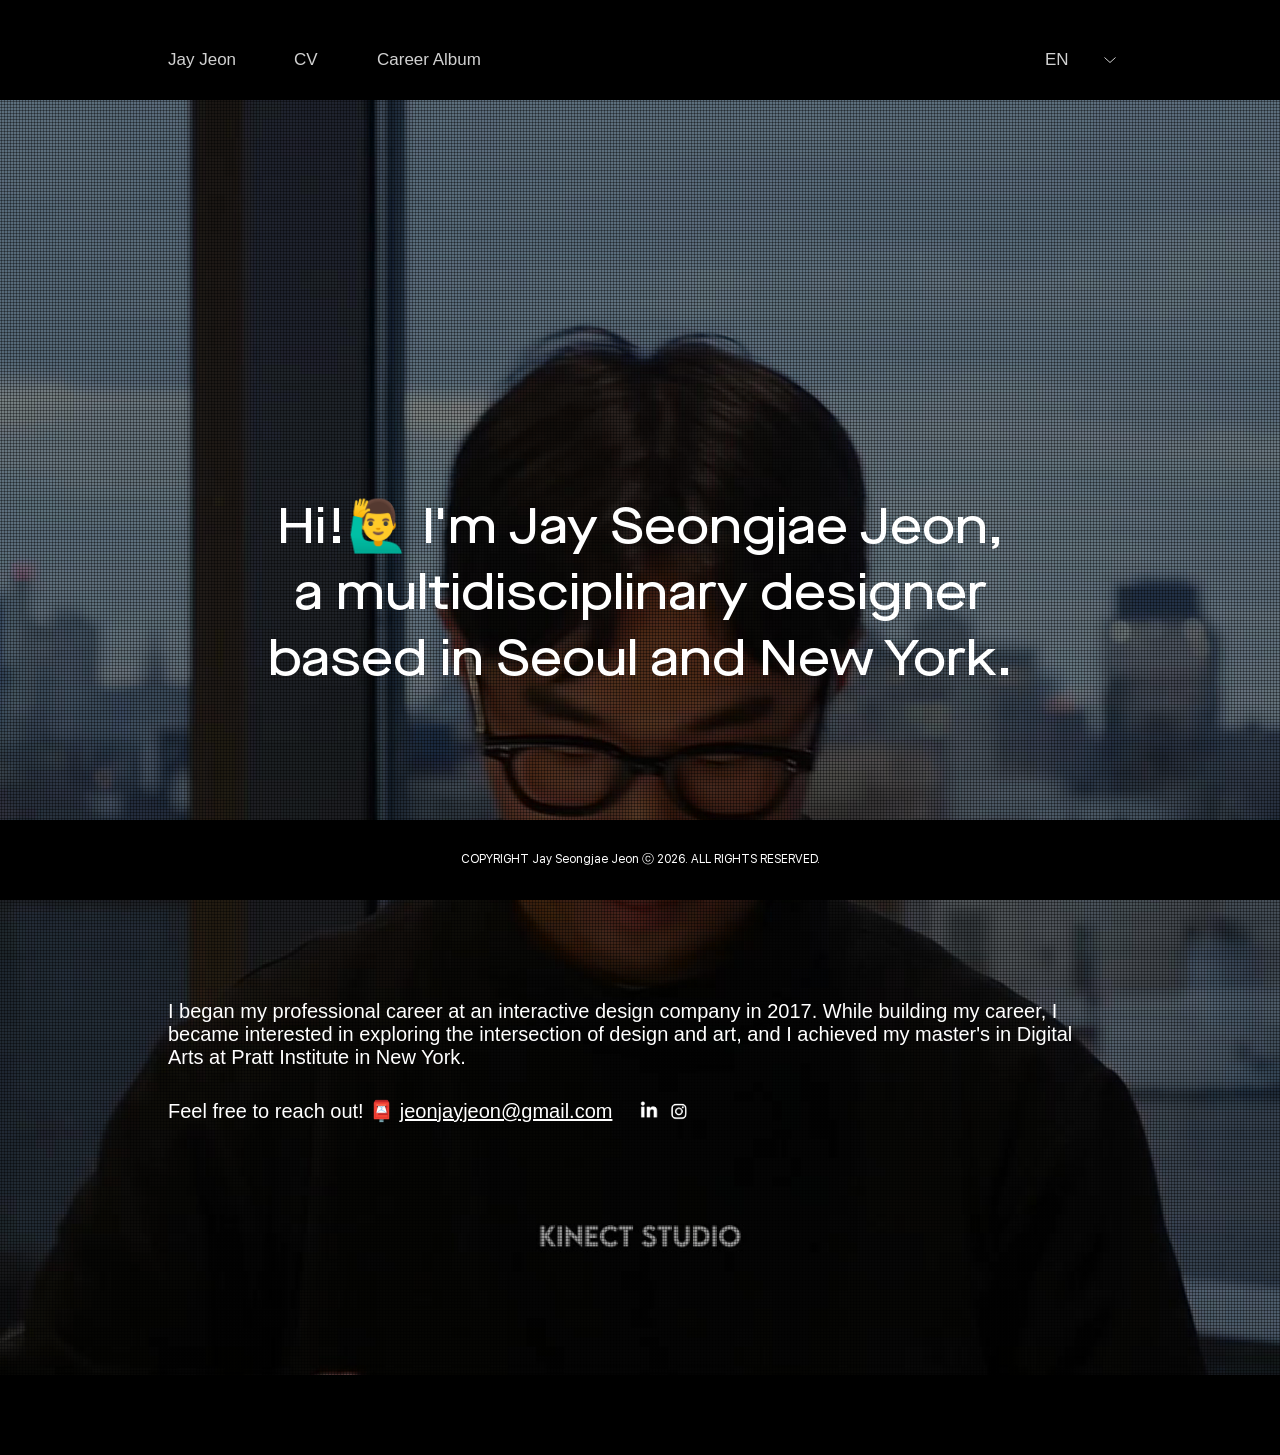
<file: index.html>
<!DOCTYPE html>
<html lang="en">
<head>
<meta charset="utf-8">
<meta name="viewport" content="width=device-width, initial-scale=1">
<title>Jay Jeon 전성재 | 디자이너</title>
<meta name="description" content="전성재는 시각 디자인과 경험 디자인의 교차점을 탐구하는 다학제적 디자이너입니다. | Jay Jeon 전성재">
<link rel="canonical" href="https://www.jeonseongjae.com/">
<link rel="alternate" hreflang="x-default" href="./">
<link rel="alternate" hreflang="ko-kr" href="./ko/">
<link rel="alternate" hreflang="en-us" href="./">
<meta property="og:title" content="Jay Jeon 전성재 | 디자이너">
<meta property="og:description" content="전성재는 시각 디자인과 경험 디자인의 교차점을 탐구하는 다학제적 디자이너입니다. | Jay Jeon 전성재">
<meta property="og:image" content="https://www.jeonseongjae.com/assets/img/og.png">
<meta property="og:image:width" content="750"><meta property="og:image:height" content="750">
<meta property="og:url" content="https://www.jeonseongjae.com/">
<meta property="og:site_name" content="Jay Jeon">
<meta property="og:type" content="website">
<meta name="twitter:card" content="summary_large_image">
<meta name="naver-site-verification" content="b7ee066e6649f97f60b21cf32a4e8b878727b39a">
<meta name="google-site-verification" content="Fb9lCCuQ7e8otKbBvXD5j41bMVGgHaE_mvyssAUcnfk">
<link rel="icon" href="./assets/img/favicon.png">
<link rel="apple-touch-icon" href="./assets/img/favicon.png">
<link rel="preconnect" href="https://fonts.googleapis.com"><link rel="preconnect" href="https://fonts.gstatic.com" crossorigin>
<link rel="stylesheet" href="https://fonts.googleapis.com/css2?family=Noto+Sans+KR:wght@400&display=swap">
<link rel="stylesheet" href="./assets/css/style.css">
</head>
<body class="en">
<header class="site-header"><div class="grid">
  <nav class="nav"><a class="n-home" href="./">Jay Jeon</a><a class="n-cv" href="./cv/">CV</a><a class="n-album" href="./career-album/">Career Album</a></nav>
  <div class="lang"><button class="lang-btn" type="button" aria-haspopup="listbox" aria-expanded="false" aria-label="Language Selector"><span class="cur">EN</span><svg viewBox="0 0 12 6" aria-hidden="true"><path d="M.5.5 6 5.5 11.5.5" fill="none" stroke="currentColor"/></svg></button>
    <ul class="lang-list" role="listbox"><li><a href="./ko/" data-lang="ko" hreflang="ko">KO</a></li></ul></div>
</div></header>
<main>
<section class="hero">
  <div class="hero-bg">
    <video autoplay muted loop playsinline preload="auto" poster="./assets/video/hero-poster.jpg"><source src="./assets/video/hero.mp4" type="video/mp4"></video>
    <div class="overlay"></div>
  </div>
  <div class="grid">
    <h1>Hi!🙋‍♂️ I'm Jay Seongjae Jeon,<br>a multidisciplinary designer<br>based in Seoul and New York.</h1>
    <p class="intro">I began my professional career at an interactive design company in 2017. While building my career, I became interested in exploring the intersection of design and art, and I achieved my master's in Digital Arts at Pratt Institute in New York.</p>
    <p class="contact">Feel free to reach out! 📮 <a href="mailto:jeonjayjeon@gmail.com">jeonjayjeon@gmail.com </a></p>
    <div class="social">
      <a href="https://www.linkedin.com/in/jeonjayjeon/" target="_blank" rel="noopener" aria-label="LinkedIn"><img src="./assets/icons/linkedin.png" alt="LinkedIn"></a>
      <a href="https://www.instagram.com/jeonjayjeon/" target="_blank" rel="noopener" aria-label="Instagram"><img src="./assets/icons/instagram.png" alt="Instagram"></a>
    </div>
  </div>
</section>
</main>
<footer class="site-footer"><div class="grid"><p class="copyright">COPYRIGHT Jay Seongjae Jeon ⓒ 2026. ALL RIGHTS RESERVED.</p></div></footer>
<script src="./assets/js/main.js"></script>
</body>
</html>
</file>
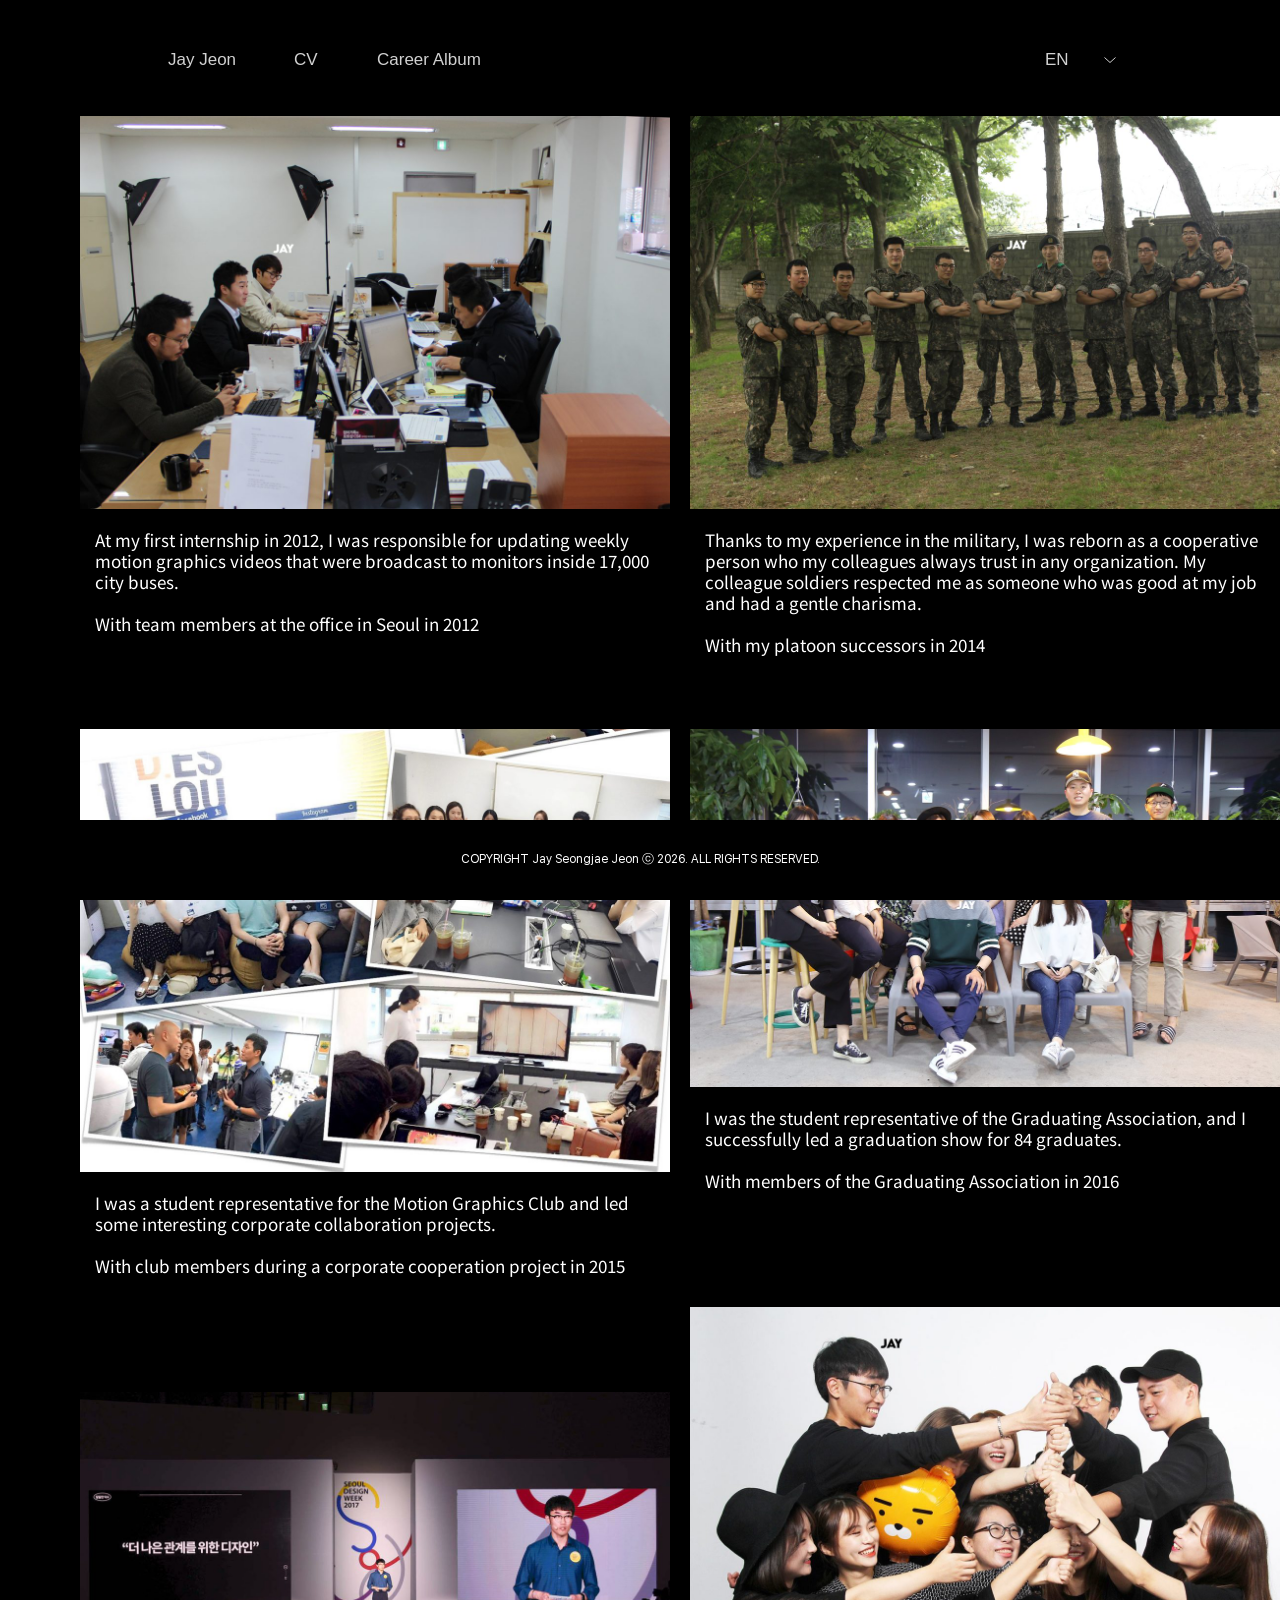
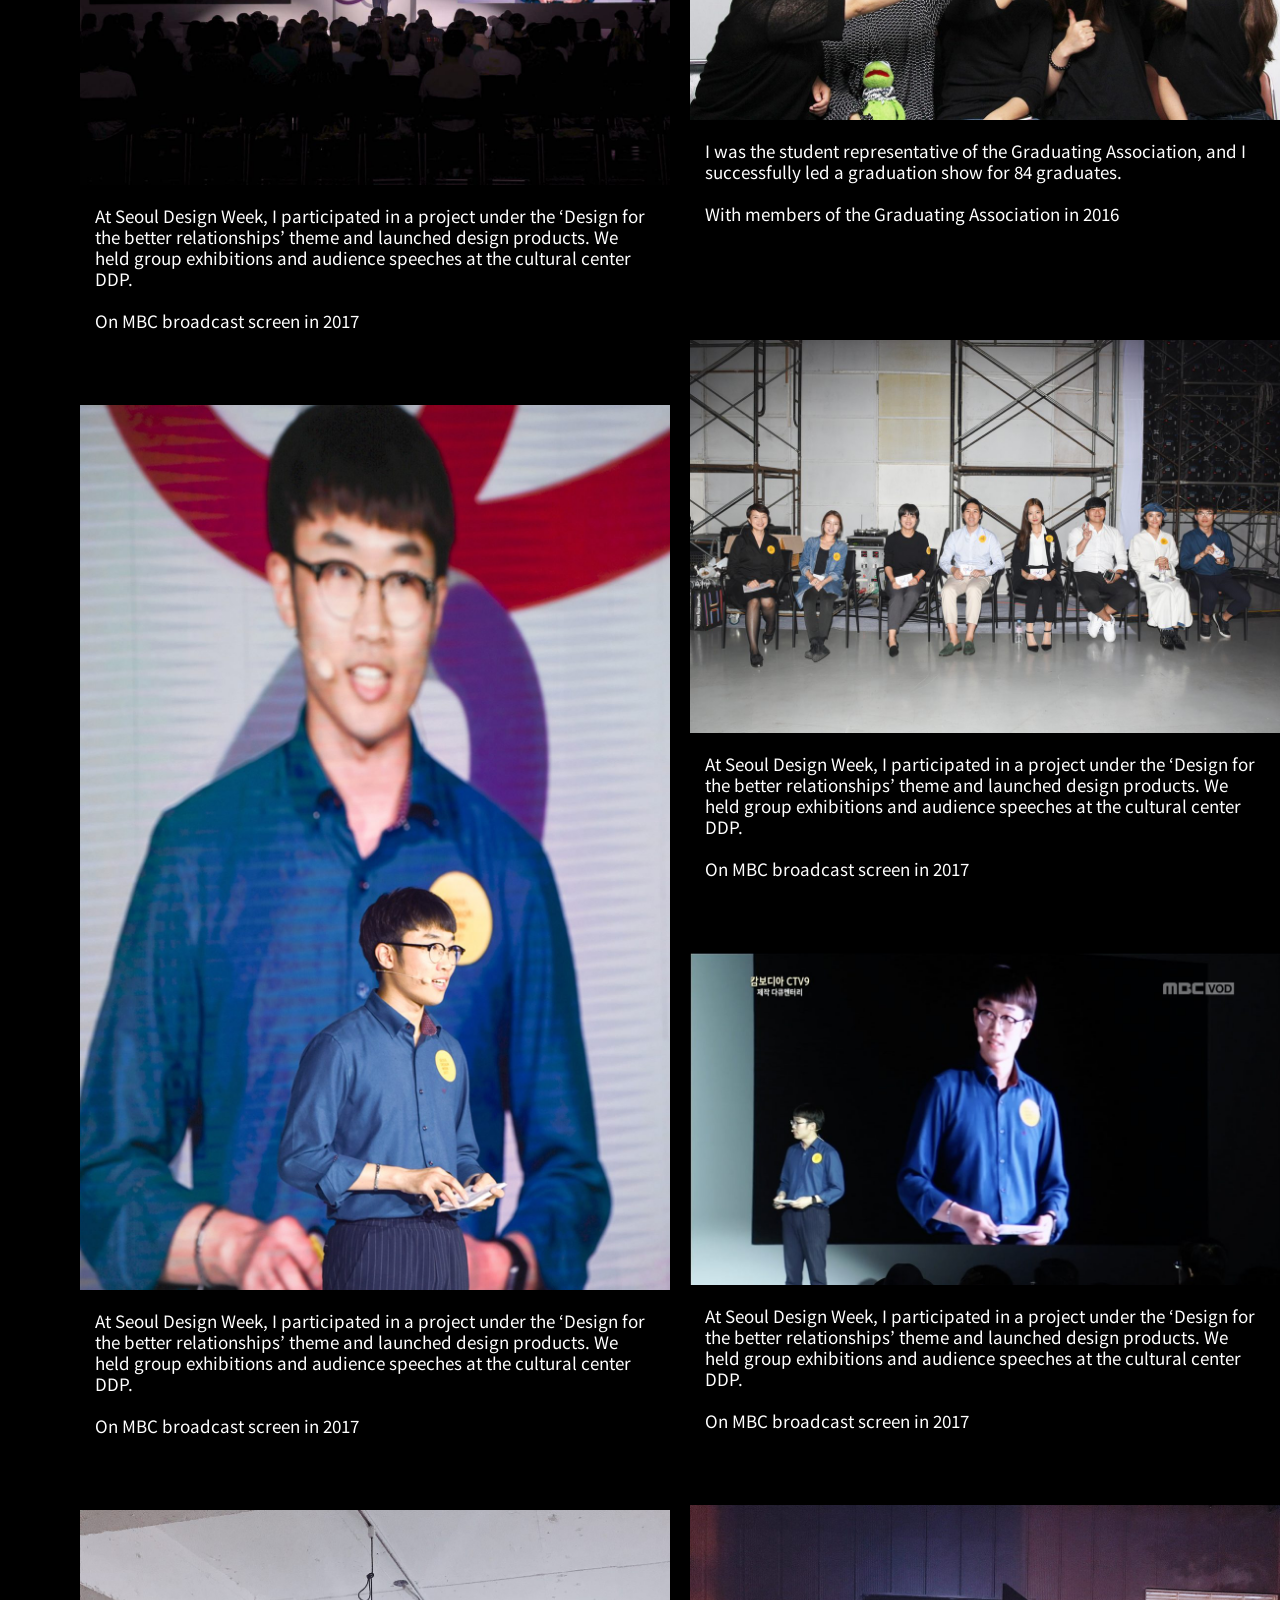
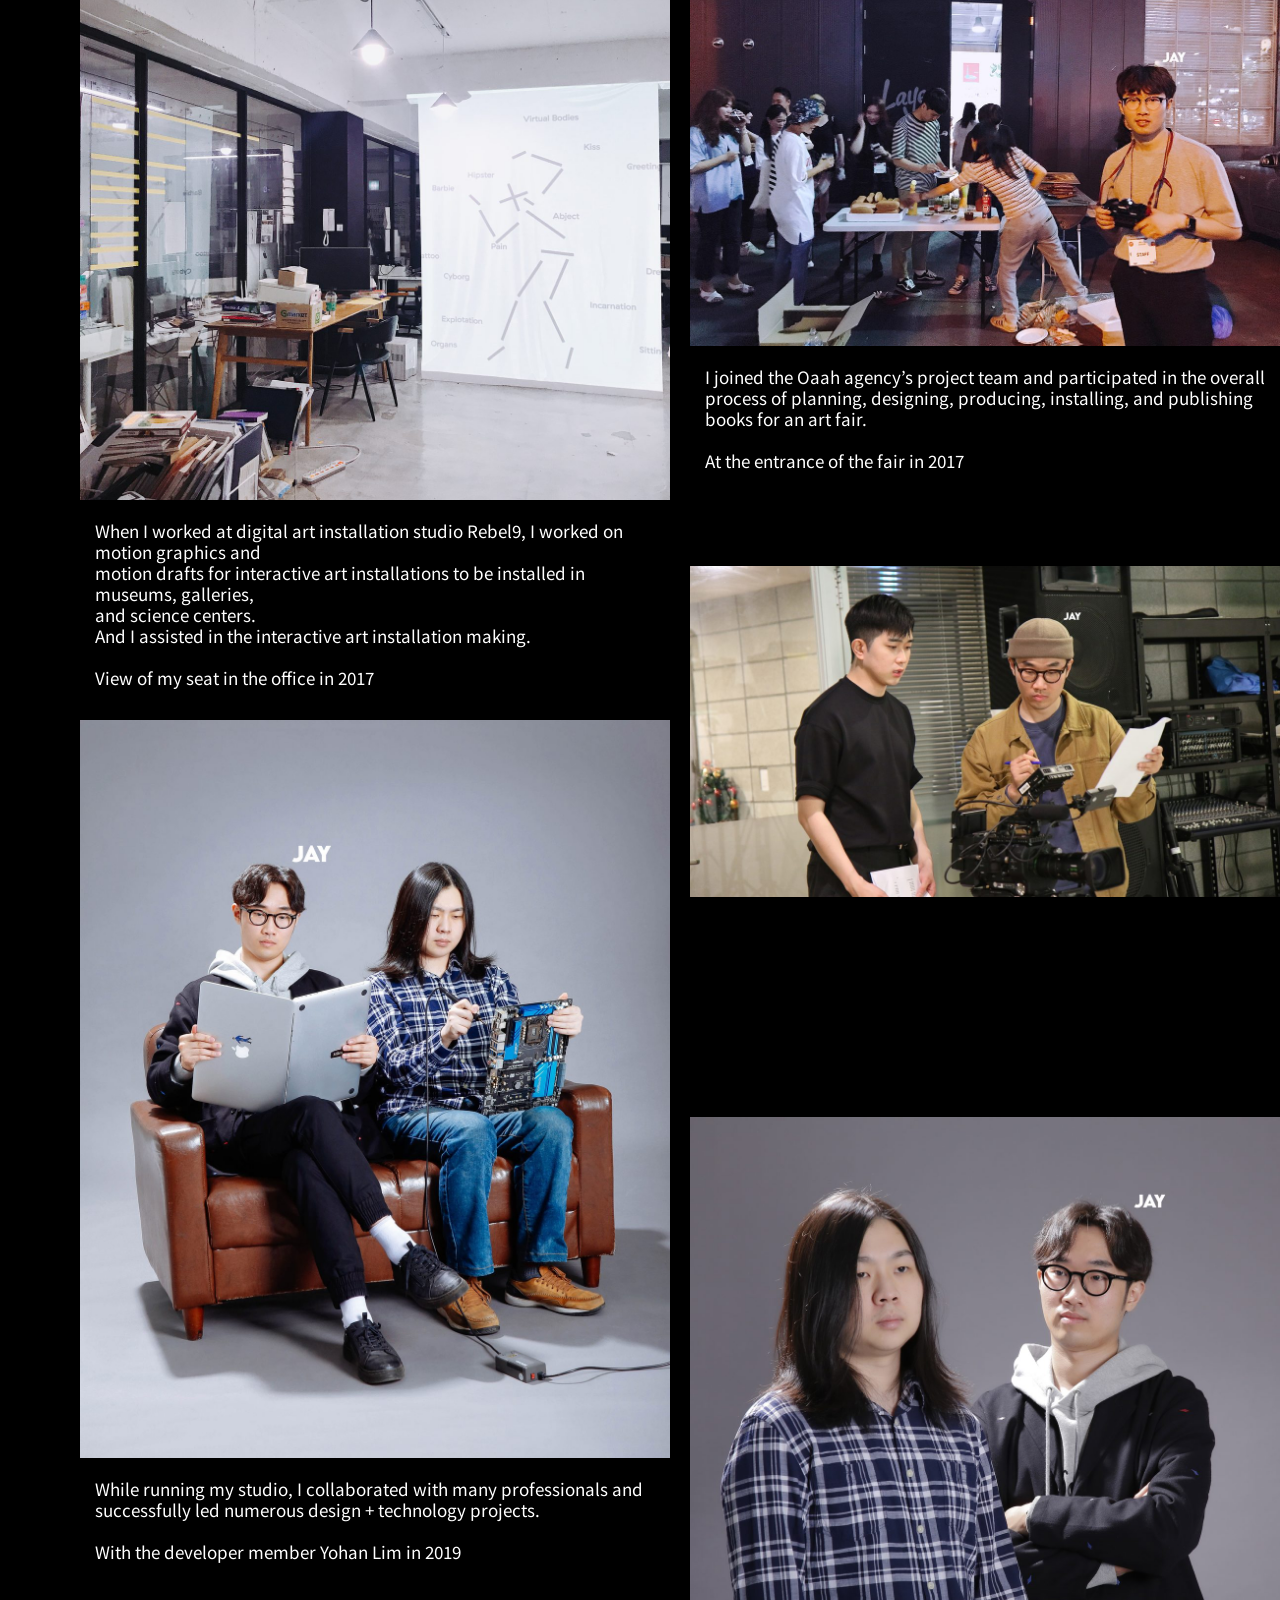
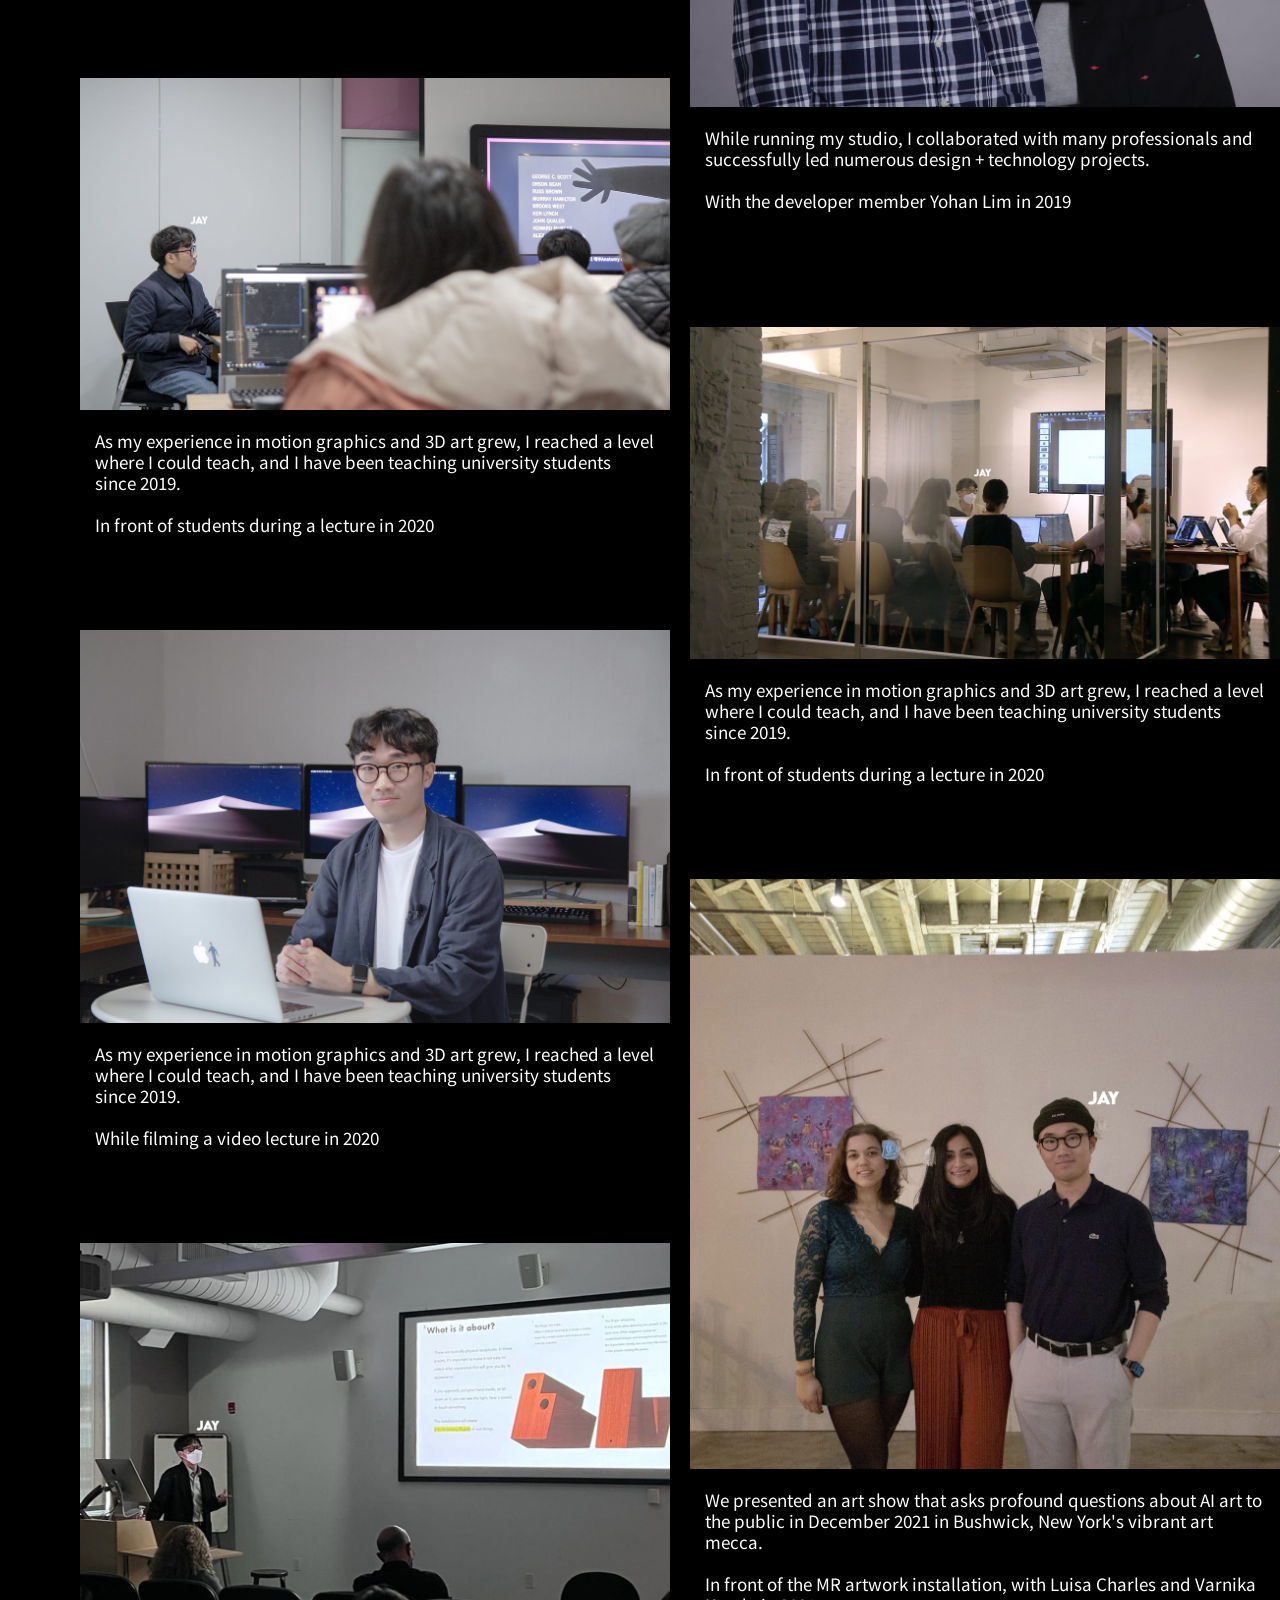
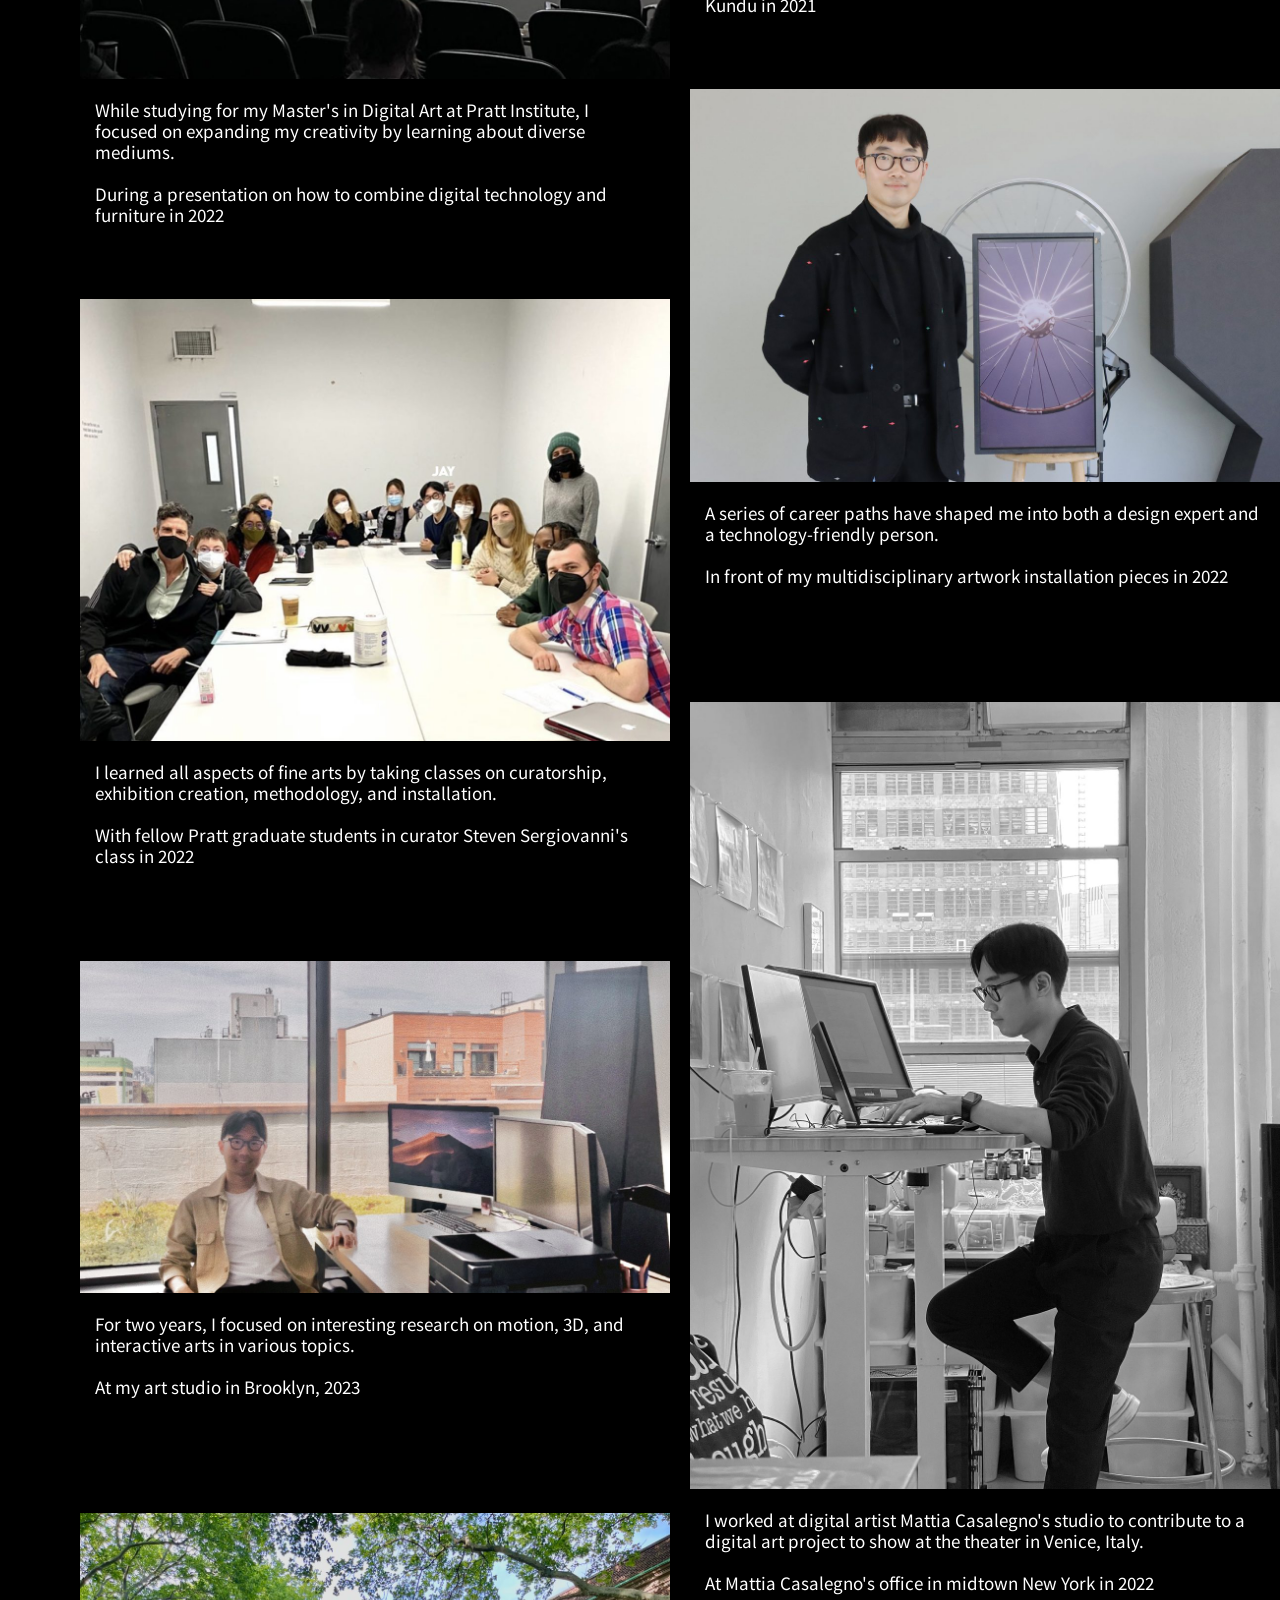
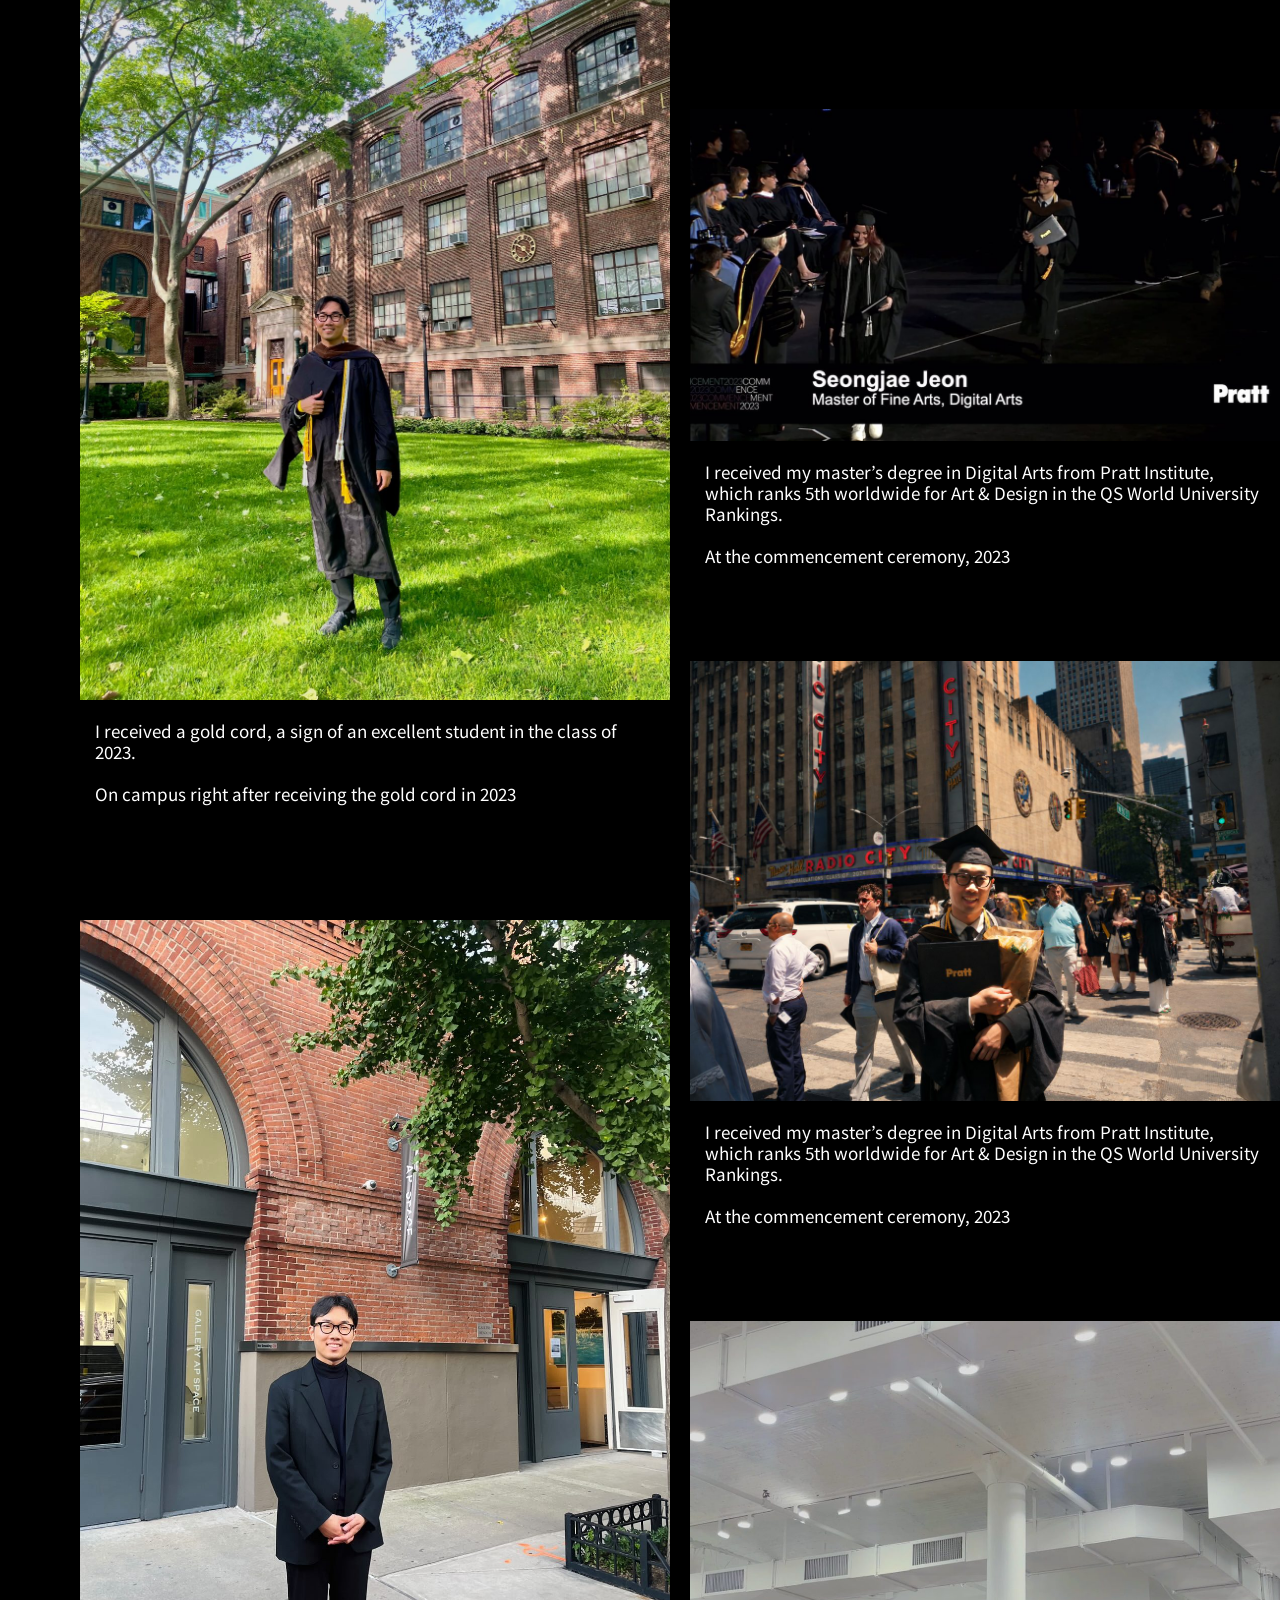
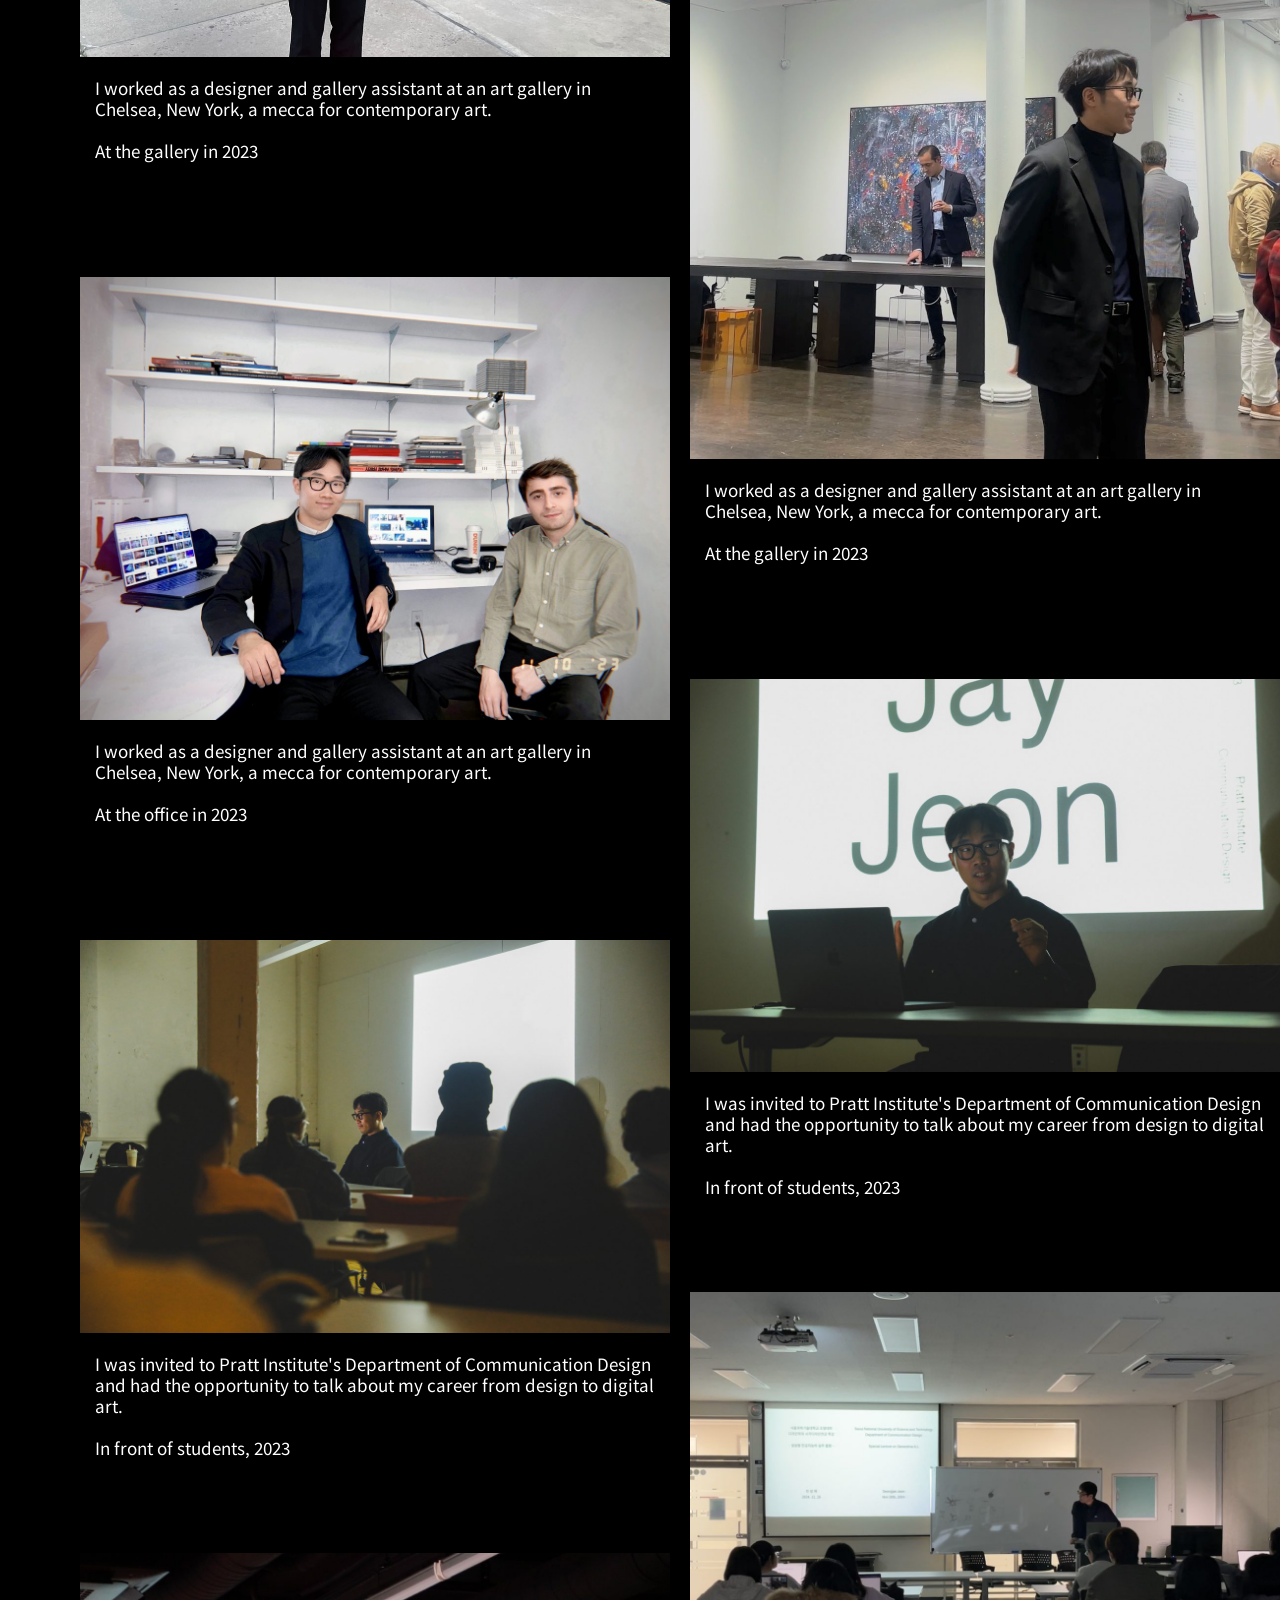
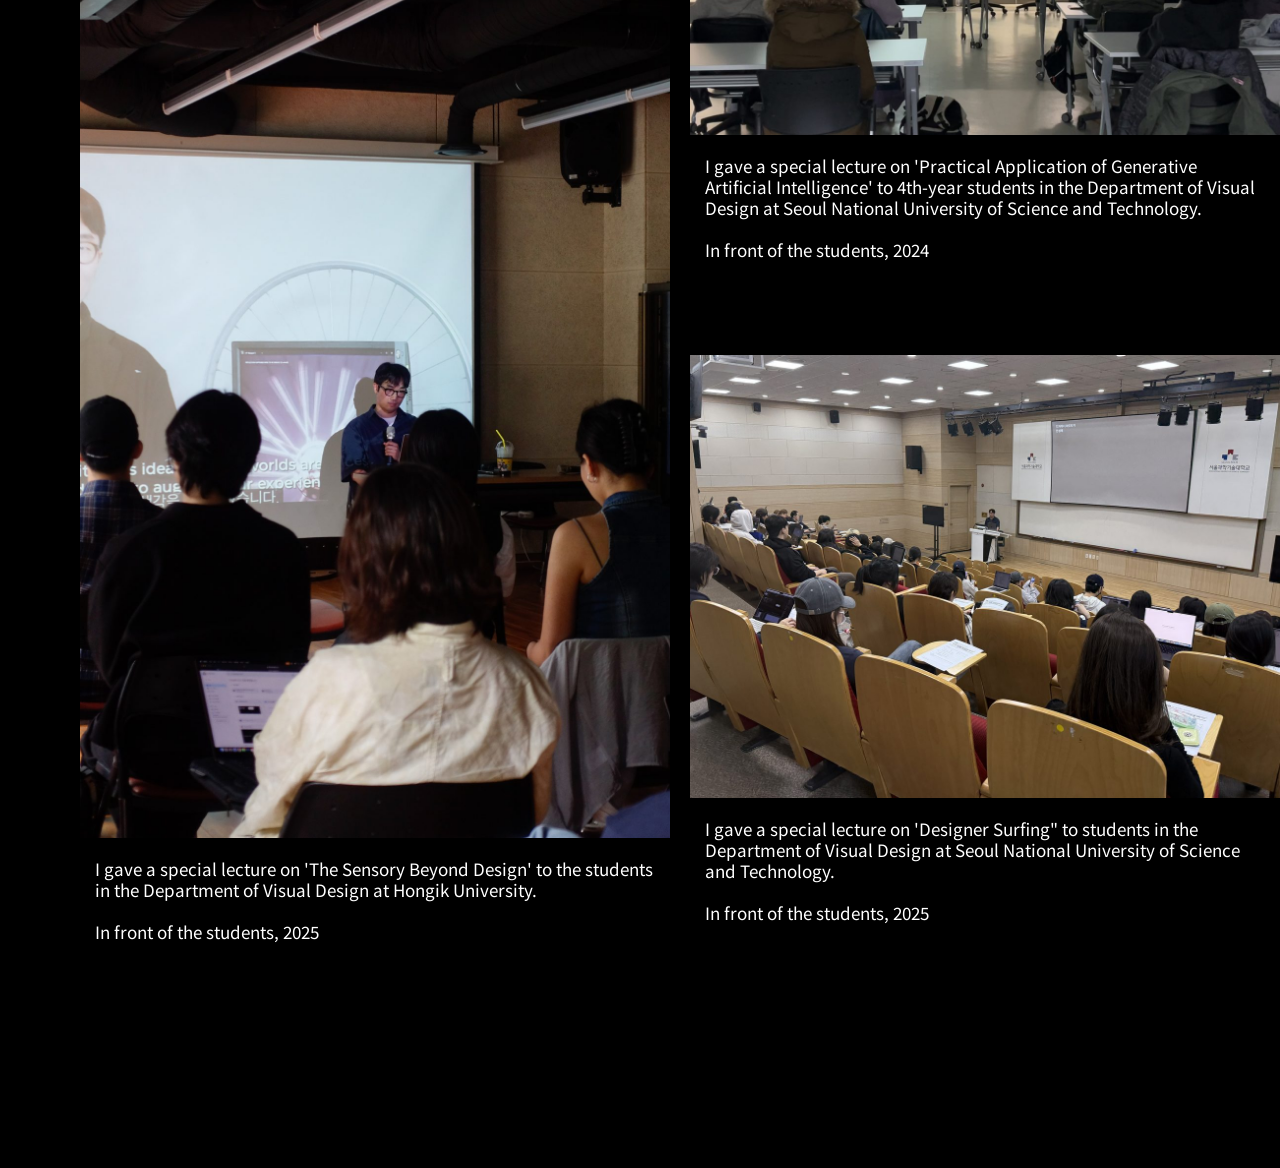
<file: career-album/index.html>
<!DOCTYPE html>
<html lang="en">
<head>
<meta charset="utf-8">
<meta name="viewport" content="width=device-width, initial-scale=1">
<title>Career Album | Jay Jeon 전성재</title>
<meta name="description" content="전성재는 시각 디자인과 경험 디자인의 교차점을 탐구하는 다학제적 디자이너입니다. | Jay Jeon 전성재">
<link rel="canonical" href="https://www.jeonseongjae.com/career-album">
<link rel="alternate" hreflang="x-default" href="../career-album/">
<link rel="alternate" hreflang="ko-kr" href="../ko/career-album/">
<link rel="alternate" hreflang="en-us" href="../career-album/">
<meta property="og:title" content="Career Album | Jay Jeon 전성재">
<meta property="og:description" content="전성재는 시각 디자인과 경험 디자인의 교차점을 탐구하는 다학제적 디자이너입니다. | Jay Jeon 전성재">
<meta property="og:image" content="https://www.jeonseongjae.com/assets/img/og.png">
<meta property="og:image:width" content="750"><meta property="og:image:height" content="750">
<meta property="og:url" content="https://www.jeonseongjae.com/career-album">
<meta property="og:site_name" content="Jay Jeon">
<meta property="og:type" content="website">
<meta name="twitter:card" content="summary_large_image">
<meta name="naver-site-verification" content="b7ee066e6649f97f60b21cf32a4e8b878727b39a">
<meta name="google-site-verification" content="Fb9lCCuQ7e8otKbBvXD5j41bMVGgHaE_mvyssAUcnfk">
<link rel="icon" href="../assets/img/favicon.png">
<link rel="apple-touch-icon" href="../assets/img/favicon.png">
<link rel="preconnect" href="https://fonts.googleapis.com"><link rel="preconnect" href="https://fonts.gstatic.com" crossorigin>
<link rel="stylesheet" href="https://fonts.googleapis.com/css2?family=Noto+Sans+KR:wght@400&display=swap">
<link rel="stylesheet" href="../assets/css/style.css">
</head>
<body class="en">
<header class="site-header"><div class="grid">
  <nav class="nav"><a class="n-home" href="../">Jay Jeon</a><a class="n-cv" href="../cv/">CV</a><a class="n-album" href="../career-album/">Career Album</a></nav>
  <div class="lang"><button class="lang-btn" type="button" aria-haspopup="listbox" aria-expanded="false" aria-label="Language Selector"><span class="cur">EN</span><svg viewBox="0 0 12 6" aria-hidden="true"><path d="M.5.5 6 5.5 11.5.5" fill="none" stroke="currentColor"/></svg></button>
    <ul class="lang-list" role="listbox"><li><a href="../ko/career-album/" data-lang="ko" hreflang="ko">KO</a></li></ul></div>
</div></header>
<main>
<section class="album"><div class="gallery">
<figure class="g-item" data-ratio="0.666102" data-full="../assets/img/album/2200/4ec619fccca54754943d241a52a21477.jpg" style="margin:0"><div class="g-img" style="aspect-ratio:590/393"><img src="../assets/img/album/1200/4ec619fccca54754943d241a52a21477.jpg" alt="" loading="lazy" decoding="async"></div><figcaption class="g-info">At my first internship in 2012, I was responsible for updating weekly motion graphics videos that were broadcast to monitors inside 17,000 city buses.

With team members at the office in Seoul in 2012</figcaption></figure>
<figure class="g-item" data-ratio="0.666102" data-full="../assets/img/album/2200/6eeafe3b713d4a678e230ff5a314f717.jpg" style="margin:0"><div class="g-img" style="aspect-ratio:590/393"><img src="../assets/img/album/1200/6eeafe3b713d4a678e230ff5a314f717.jpg" alt="" loading="lazy" decoding="async"></div><figcaption class="g-info">Thanks to my experience in the military, I was reborn as a cooperative person who my colleagues always trust in any organization. My colleague soldiers respected me as someone who was good at my job and had a gentle charisma.

With my platoon successors in 2014</figcaption></figure>
<figure class="g-item" data-ratio="0.750847" data-full="../assets/img/album/2200/d7031c16022141aa820371fe8f508121.jpg" style="margin:0"><div class="g-img" style="aspect-ratio:590/443"><img src="../assets/img/album/1200/d7031c16022141aa820371fe8f508121.jpg" alt="" loading="lazy" decoding="async"></div><figcaption class="g-info">I was a student representative for the Motion Graphics Club and led some interesting corporate collaboration projects.

With club members during a corporate cooperation project in 2015</figcaption></figure>
<figure class="g-item" data-ratio="0.606780" data-full="../assets/img/album/2200/a4e2ba3883a241c2ab7d71e1ef4aba59.jpg" style="margin:0"><div class="g-img" style="aspect-ratio:590/358"><img src="../assets/img/album/1200/a4e2ba3883a241c2ab7d71e1ef4aba59.jpg" alt="" loading="lazy" decoding="async"></div><figcaption class="g-info">I was the student representative of the Graduating Association, and I successfully led a graduation show for 84 graduates.

With members of the Graduating Association in 2016</figcaption></figure>
<figure class="g-item" data-ratio="0.700000" data-full="../assets/img/album/2200/20f482fe1e8d44edb4bc455f297392fc.jpg" style="margin:0"><div class="g-img" style="aspect-ratio:590/413"><img src="../assets/img/album/1200/20f482fe1e8d44edb4bc455f297392fc.jpg" alt="" loading="lazy" decoding="async"></div><figcaption class="g-info">I was the student representative of the Graduating Association, and I successfully led a graduation show for 84 graduates.

With members of the Graduating Association in 2016</figcaption></figure>
<figure class="g-item" data-ratio="0.666102" data-full="../assets/img/album/2200/aacfd3a465bd4cd3a4000b8f4e061eb7.jpg" style="margin:0"><div class="g-img" style="aspect-ratio:590/393"><img src="../assets/img/album/1200/aacfd3a465bd4cd3a4000b8f4e061eb7.jpg" alt="" loading="lazy" decoding="async"></div><figcaption class="g-info">At Seoul Design Week, I participated in a project under the ‘Design for the better relationships’ theme and launched design products. We held group exhibitions and audience speeches at the cultural center DDP.

On MBC broadcast screen in 2017</figcaption></figure>
<figure class="g-item" data-ratio="0.666102" data-full="../assets/img/album/2200/275d99b5ffa34e4191d26dda4d6ad523.jpg" style="margin:0"><div class="g-img" style="aspect-ratio:590/393"><img src="../assets/img/album/1200/275d99b5ffa34e4191d26dda4d6ad523.jpg" alt="" loading="lazy" decoding="async"></div><figcaption class="g-info">At Seoul Design Week, I participated in a project under the ‘Design for the better relationships’ theme and launched design products. We held group exhibitions and audience speeches at the cultural center DDP.

On MBC broadcast screen in 2017</figcaption></figure>
<figure class="g-item" data-ratio="1.500000" data-full="../assets/img/album/2200/524e4c81a93d426698e4939150cd7d7a.jpg" style="margin:0"><div class="g-img" style="aspect-ratio:590/885"><img src="../assets/img/album/1200/524e4c81a93d426698e4939150cd7d7a.jpg" alt="" loading="lazy" decoding="async"></div><figcaption class="g-info">At Seoul Design Week, I participated in a project under the ‘Design for the better relationships’ theme and launched design products. We held group exhibitions and audience speeches at the cultural center DDP.

On MBC broadcast screen in 2017</figcaption></figure>
<figure class="g-item" data-ratio="0.562712" data-full="../assets/img/album/2200/b985962eef08474789af516443cd50f8.jpg" style="margin:0"><div class="g-img" style="aspect-ratio:590/332"><img src="../assets/img/album/1200/b985962eef08474789af516443cd50f8.jpg" alt="" loading="lazy" decoding="async"></div><figcaption class="g-info">At Seoul Design Week, I participated in a project under the ‘Design for the better relationships’ theme and launched design products. We held group exhibitions and audience speeches at the cultural center DDP.

On MBC broadcast screen in 2017</figcaption></figure>
<figure class="g-item" data-ratio="0.747458" data-full="../assets/img/album/2200/3d681620b3474cf9aae7be46ced97f9e.jpg" style="margin:0"><div class="g-img" style="aspect-ratio:590/441"><img src="../assets/img/album/1200/3d681620b3474cf9aae7be46ced97f9e.jpg" alt="" loading="lazy" decoding="async"></div><figcaption class="g-info">I joined the Oaah agency’s project team and participated in the overall process of planning, designing, producing, installing, and publishing books for an art fair.

At the entrance of the fair in 2017</figcaption></figure>
<figure class="g-item" data-ratio="1.000000" data-full="../assets/img/album/2200/0bc183a8f2034bcfb7ee4c03ba28eda4.jpg" style="margin:0"><div class="g-img" style="aspect-ratio:590/590"><img src="../assets/img/album/1200/0bc183a8f2034bcfb7ee4c03ba28eda4.jpg" alt="" loading="lazy" decoding="async"></div><figcaption class="g-info">When I worked at digital art installation studio Rebel9, I worked on motion graphics and
motion drafts for interactive art installations to be installed in museums, galleries,
and science centers.
 And I assisted in the interactive art installation making.

View of my seat in the office in 2017</figcaption></figure>
<figure class="g-item" data-ratio="0.561017" data-full="../assets/img/album/2200/bff20f7bb10b4bf59114b0f21a227105.jpg" style="margin:0"><div class="g-img" style="aspect-ratio:590/331"><img src="../assets/img/album/1200/bff20f7bb10b4bf59114b0f21a227105.jpg" alt="" loading="lazy" decoding="async"></div><figcaption class="g-info"></figcaption></figure>
<figure class="g-item" data-ratio="1.250847" data-full="../assets/img/album/2200/fac9d6a1a1c54a1e9677210ed810b9bf.jpg" style="margin:0"><div class="g-img" style="aspect-ratio:590/738"><img src="../assets/img/album/1200/fac9d6a1a1c54a1e9677210ed810b9bf.jpg" alt="" loading="lazy" decoding="async"></div><figcaption class="g-info">While running my studio, I collaborated with many professionals and successfully led numerous design + technology projects.

With the developer member Yohan Lim in 2019</figcaption></figure>
<figure class="g-item" data-ratio="1.000000" data-full="../assets/img/album/2200/d1f97aba55724bd5b219ca32322f4500.jpg" style="margin:0"><div class="g-img" style="aspect-ratio:590/590"><img src="../assets/img/album/1200/d1f97aba55724bd5b219ca32322f4500.jpg" alt="" loading="lazy" decoding="async"></div><figcaption class="g-info">While running my studio, I collaborated with many professionals and successfully led numerous design + technology projects.

With the developer member Yohan Lim in 2019</figcaption></figure>
<figure class="g-item" data-ratio="0.562712" data-full="../assets/img/album/2200/076de03ac3b3426cb888b2d89c013cf7.jpg" style="margin:0"><div class="g-img" style="aspect-ratio:590/332"><img src="../assets/img/album/1200/076de03ac3b3426cb888b2d89c013cf7.jpg" alt="" loading="lazy" decoding="async"></div><figcaption class="g-info">As my experience in motion graphics and 3D art grew, I reached a level where I could teach, and I have been teaching university students since 2019.

In front of students during a lecture in 2020</figcaption></figure>
<figure class="g-item" data-ratio="0.562712" data-full="../assets/img/album/2200/53a80e9d2d984d5393b50d5e45acdb5e.jpg" style="margin:0"><div class="g-img" style="aspect-ratio:590/332"><img src="../assets/img/album/1200/53a80e9d2d984d5393b50d5e45acdb5e.jpg" alt="" loading="lazy" decoding="async"></div><figcaption class="g-info">As my experience in motion graphics and 3D art grew, I reached a level where I could teach, and I have been teaching university students since 2019.

In front of students during a lecture in 2020</figcaption></figure>
<figure class="g-item" data-ratio="0.666102" data-full="../assets/img/album/2200/4f350abe75b34f81bd04b056da718fde.jpg" style="margin:0"><div class="g-img" style="aspect-ratio:590/393"><img src="../assets/img/album/1200/4f350abe75b34f81bd04b056da718fde.jpg" alt="" loading="lazy" decoding="async"></div><figcaption class="g-info">As my experience in motion graphics and 3D art grew, I reached a level where I could teach, and I have been teaching university students since 2019.

While filming a video lecture in 2020</figcaption></figure>
<figure class="g-item" data-ratio="1.000000" data-full="../assets/img/album/2200/49849c02022541558191ff3fe5720886.jpg" style="margin:0"><div class="g-img" style="aspect-ratio:590/590"><img src="../assets/img/album/1200/49849c02022541558191ff3fe5720886.jpg" alt="" loading="lazy" decoding="async"></div><figcaption class="g-info">We presented an art show that asks profound questions about AI art to the public in December 2021 in Bushwick, New York&#x27;s vibrant art mecca.	

In front of the MR artwork installation, with Luisa Charles and Varnika Kundu in 2021</figcaption></figure>
<figure class="g-item" data-ratio="0.738983" data-full="../assets/img/album/2200/a04eb5a34f3f47298fbba138fed98e29.jpg" style="margin:0"><div class="g-img" style="aspect-ratio:590/436"><img src="../assets/img/album/1200/a04eb5a34f3f47298fbba138fed98e29.jpg" alt="" loading="lazy" decoding="async"></div><figcaption class="g-info">While studying for my Master&#x27;s in Digital Art at Pratt Institute, I focused on expanding my creativity by learning about diverse mediums.

During a presentation on how to combine digital technology and furniture in 2022</figcaption></figure>
<figure class="g-item" data-ratio="0.666102" data-full="../assets/img/album/2200/ea4fc6420faf4f6b9ebe0a49b86e704d.jpg" style="margin:0"><div class="g-img" style="aspect-ratio:590/393"><img src="../assets/img/album/1200/ea4fc6420faf4f6b9ebe0a49b86e704d.jpg" alt="" loading="lazy" decoding="async"></div><figcaption class="g-info">A series of career paths have shaped me into both a design expert and a technology-friendly person.	

In front of my multidisciplinary artwork installation pieces in 2022</figcaption></figure>
<figure class="g-item" data-ratio="0.749153" data-full="../assets/img/album/2200/0508f8e8128c494ab03d90b90e30af4f.jpg" style="margin:0"><div class="g-img" style="aspect-ratio:590/442"><img src="../assets/img/album/1200/0508f8e8128c494ab03d90b90e30af4f.jpg" alt="" loading="lazy" decoding="async"></div><figcaption class="g-info">I learned all aspects of fine arts by taking classes on curatorship, exhibition creation, methodology, and installation.	

With fellow Pratt graduate students in curator Steven Sergiovanni&#x27;s class in 2022</figcaption></figure>
<figure class="g-item" data-ratio="1.333898" data-full="../assets/img/album/2200/49dabb91116c4aa69b71031d94332749.jpg" style="margin:0"><div class="g-img" style="aspect-ratio:590/787"><img src="../assets/img/album/1200/49dabb91116c4aa69b71031d94332749.jpg" alt="" loading="lazy" decoding="async"></div><figcaption class="g-info">I worked at digital artist Mattia Casalegno&#x27;s studio to contribute to a digital art project to show at the theater in Venice, Italy.

At Mattia Casalegno&#x27;s office in midtown New York in 2022</figcaption></figure>
<figure class="g-item" data-ratio="0.562712" data-full="../assets/img/album/2200/a65d55c11b4b4ef1b9257517720be096.jpg" style="margin:0"><div class="g-img" style="aspect-ratio:590/332"><img src="../assets/img/album/1200/a65d55c11b4b4ef1b9257517720be096.jpg" alt="" loading="lazy" decoding="async"></div><figcaption class="g-info">For two years, I focused on interesting research on motion, 3D, and interactive arts in various topics.

At my art studio in Brooklyn, 2023</figcaption></figure>
<figure class="g-item" data-ratio="1.333898" data-full="../assets/img/album/2200/78383eda0f124ebeb60306f28e5e5106.jpg" style="margin:0"><div class="g-img" style="aspect-ratio:590/787"><img src="../assets/img/album/1200/78383eda0f124ebeb60306f28e5e5106.jpg" alt="" loading="lazy" decoding="async"></div><figcaption class="g-info">I received a gold cord, a sign of an excellent student in the class of 2023.

On campus right after receiving the gold cord in 2023</figcaption></figure>
<figure class="g-item" data-ratio="0.562712" data-full="../assets/img/album/2200/6d5efccf20f74b61981ae8c43f6a1e03.jpg" style="margin:0"><div class="g-img" style="aspect-ratio:590/332"><img src="../assets/img/album/1200/6d5efccf20f74b61981ae8c43f6a1e03.jpg" alt="" loading="lazy" decoding="async"></div><figcaption class="g-info">I received my master’s degree in Digital Arts from Pratt Institute, which ranks 5th worldwide for Art &amp; Design in the QS World University Rankings.

At the commencement ceremony, 2023</figcaption></figure>
<figure class="g-item" data-ratio="0.745763" data-full="../assets/img/album/2200/46ee5a7a60f14ad98c58328d1d93b4ef.jpg" style="margin:0"><div class="g-img" style="aspect-ratio:590/440"><img src="../assets/img/album/1200/46ee5a7a60f14ad98c58328d1d93b4ef.jpg" alt="" loading="lazy" decoding="async"></div><figcaption class="g-info">I received my master’s degree in Digital Arts from Pratt Institute, which ranks 5th worldwide for Art &amp; Design in the QS World University Rankings.

At the commencement ceremony, 2023</figcaption></figure>
<figure class="g-item" data-ratio="1.249153" data-full="../assets/img/album/2200/fe47c1e8ccb3470fa4283527ebe2fc6f.jpg" style="margin:0"><div class="g-img" style="aspect-ratio:590/737"><img src="../assets/img/album/1200/fe47c1e8ccb3470fa4283527ebe2fc6f.jpg" alt="" loading="lazy" decoding="async"></div><figcaption class="g-info">I worked as a designer and gallery assistant at an art gallery in Chelsea, New York, a mecca for contemporary art.

At the gallery in 2023</figcaption></figure>
<figure class="g-item" data-ratio="1.250847" data-full="../assets/img/album/2200/a5dfa64ce9844c1d80f8f6d71a070f2b.jpg" style="margin:0"><div class="g-img" style="aspect-ratio:590/738"><img src="../assets/img/album/1200/a5dfa64ce9844c1d80f8f6d71a070f2b.jpg" alt="" loading="lazy" decoding="async"></div><figcaption class="g-info">I worked as a designer and gallery assistant at an art gallery in Chelsea, New York, a mecca for contemporary art.

At the gallery in 2023</figcaption></figure>
<figure class="g-item" data-ratio="0.750847" data-full="../assets/img/album/2200/c4ae5a3dd1734d39a969cf139ef4dea3.jpg" style="margin:0"><div class="g-img" style="aspect-ratio:590/443"><img src="../assets/img/album/1200/c4ae5a3dd1734d39a969cf139ef4dea3.jpg" alt="" loading="lazy" decoding="async"></div><figcaption class="g-info">I worked as a designer and gallery assistant at an art gallery in Chelsea, New York, a mecca for contemporary art.

At the office in 2023</figcaption></figure>
<figure class="g-item" data-ratio="0.666102" data-full="../assets/img/album/2200/216af623bc9749339f54f729de2d56ec.jpg" style="margin:0"><div class="g-img" style="aspect-ratio:590/393"><img src="../assets/img/album/1200/216af623bc9749339f54f729de2d56ec.jpg" alt="" loading="lazy" decoding="async"></div><figcaption class="g-info">I was invited to Pratt Institute&#x27;s Department of Communication Design and had the opportunity to talk about my career from design to digital art.

In front of students, 2023</figcaption></figure>
<figure class="g-item" data-ratio="0.666102" data-full="../assets/img/album/2200/e44fa3e819e9429e8172c3cc77a94ebc.jpg" style="margin:0"><div class="g-img" style="aspect-ratio:590/393"><img src="../assets/img/album/1200/e44fa3e819e9429e8172c3cc77a94ebc.jpg" alt="" loading="lazy" decoding="async"></div><figcaption class="g-info">I was invited to Pratt Institute&#x27;s Department of Communication Design and had the opportunity to talk about my career from design to digital art.

In front of students, 2023</figcaption></figure>
<figure class="g-item" data-ratio="0.750847" data-full="../assets/img/album/2200/9c73129fbf814e3a8ec28e9416d23996.jpg" style="margin:0"><div class="g-img" style="aspect-ratio:590/443"><img src="../assets/img/album/1200/9c73129fbf814e3a8ec28e9416d23996.jpg" alt="" loading="lazy" decoding="async"></div><figcaption class="g-info">I gave a special lecture on &#x27;Practical Application of Generative Artificial Intelligence&#x27; to 4th-year students in the Department of Visual Design at Seoul National University of Science and Technology.

In front of the students, 2024</figcaption></figure>
<figure class="g-item" data-ratio="1.500000" data-full="../assets/img/album/2200/fcdae2128c064cefada18d2ab56935e4.jpg" style="margin:0"><div class="g-img" style="aspect-ratio:590/885"><img src="../assets/img/album/1200/fcdae2128c064cefada18d2ab56935e4.jpg" alt="" loading="lazy" decoding="async"></div><figcaption class="g-info">I gave a special lecture on &#x27;The Sensory Beyond Design&#x27; to the students in the Department of Visual Design at Hongik University.

In front of the students, 2025</figcaption></figure>
<figure class="g-item" data-ratio="0.750847" data-full="../assets/img/album/2200/3212987d8aa74f8bb52203a6449c97b5.jpg" style="margin:0"><div class="g-img" style="aspect-ratio:590/443"><img src="../assets/img/album/1200/3212987d8aa74f8bb52203a6449c97b5.jpg" alt="" loading="lazy" decoding="async"></div><figcaption class="g-info">I gave a special lecture on &#x27;Designer Surfing&quot; to students in the Department of Visual Design at Seoul National University of Science and Technology.

In front of the students, 2025</figcaption></figure>
</div></section>
</main>
<div class="lb" role="dialog" aria-modal="true">
  <div class="lb-stage"><img alt=""></div>
  <div class="lb-cap"></div>
  <button class="lb-btn lb-close" type="button" aria-label="Close"><svg width="20" height="20" viewBox="0 0 20 20" aria-hidden="true"><path d="M1 1l18 18M19 1 1 19" stroke="#fff" stroke-width="1.5"/></svg></button>
  <button class="lb-btn lb-prev" type="button" aria-label="Previous"><svg width="15" height="27" viewBox="0 0 15 27" aria-hidden="true"><path d="M1 1l12.5 12.5L1 26" fill="none" stroke="#fff" stroke-width="1.5"/></svg></button>
  <button class="lb-btn lb-next" type="button" aria-label="Next"><svg width="15" height="27" viewBox="0 0 15 27" aria-hidden="true"><path d="M1 1l12.5 12.5L1 26" fill="none" stroke="#fff" stroke-width="1.5"/></svg></button>
</div>
<footer class="site-footer"><div class="grid"><p class="copyright">COPYRIGHT Jay Seongjae Jeon ⓒ 2026. ALL RIGHTS RESERVED.</p></div></footer>
<script src="../assets/js/main.js"></script>
</body>
</html>
</file>
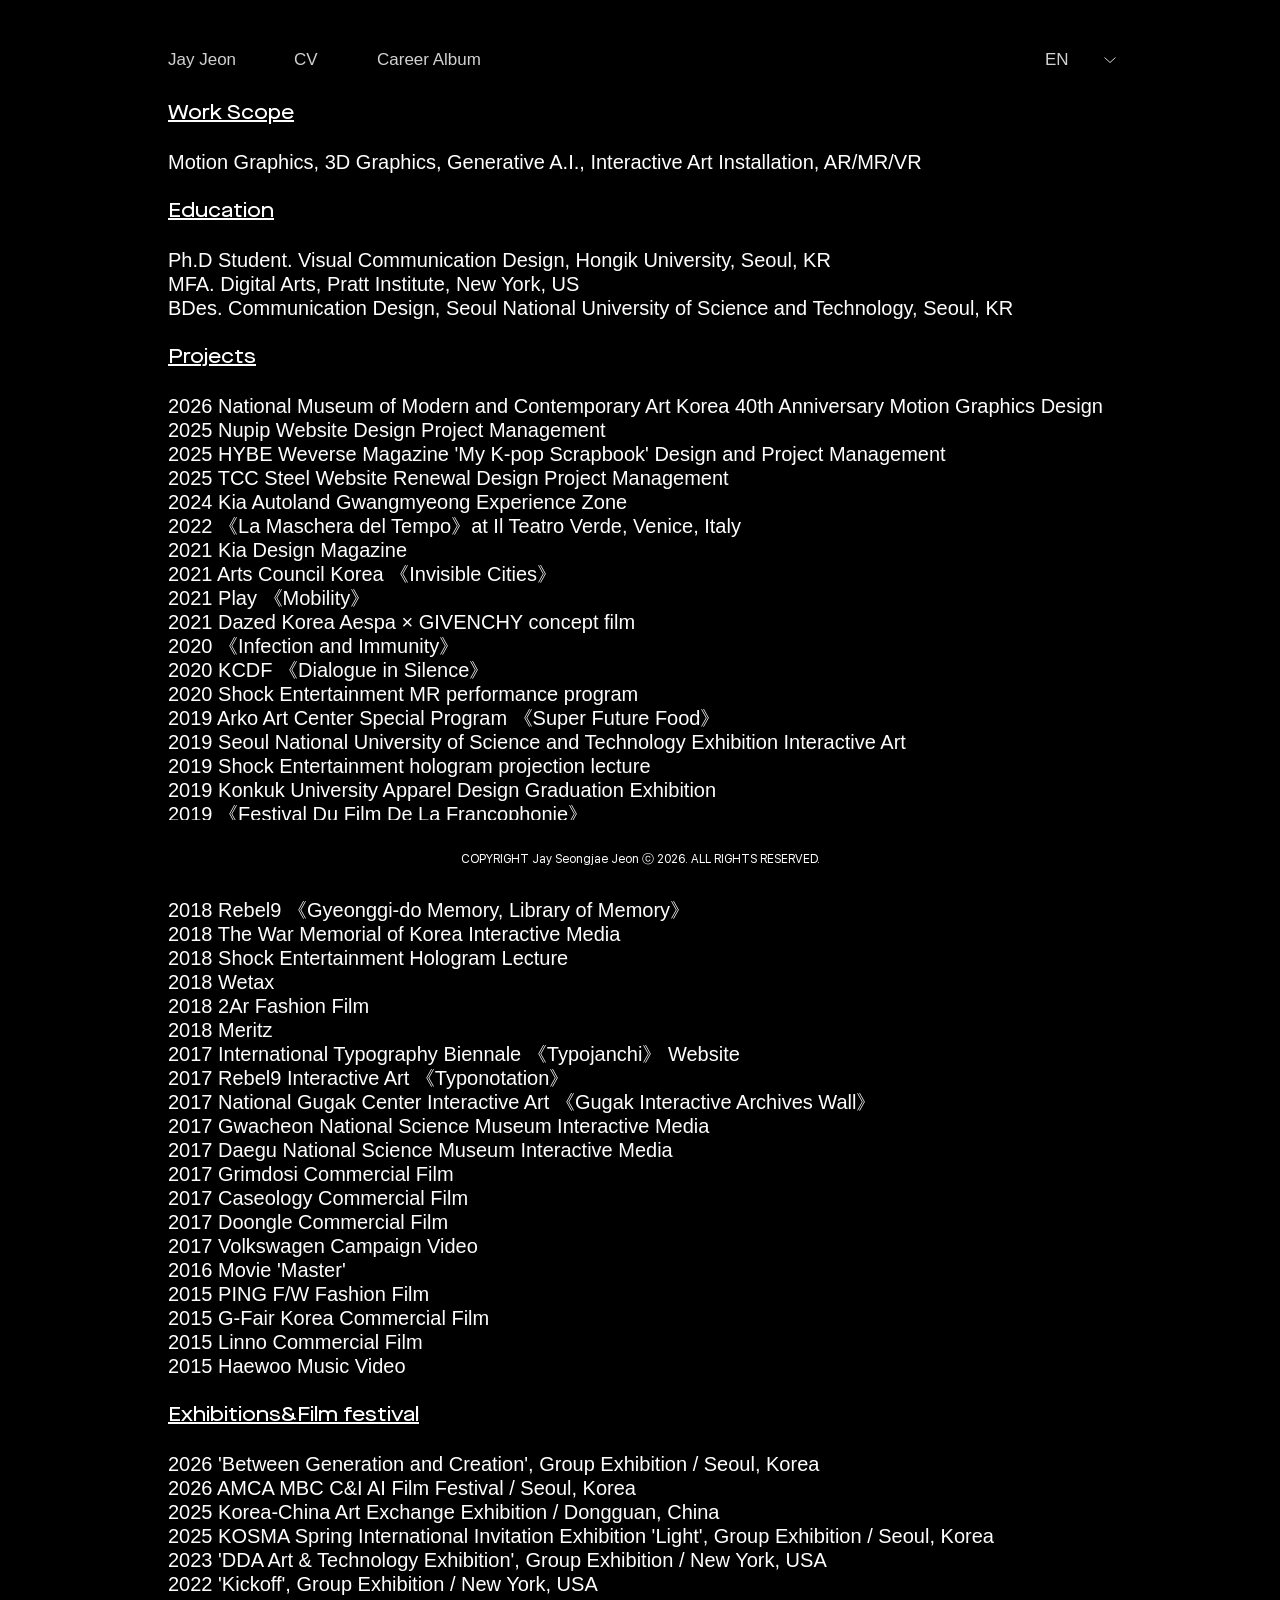
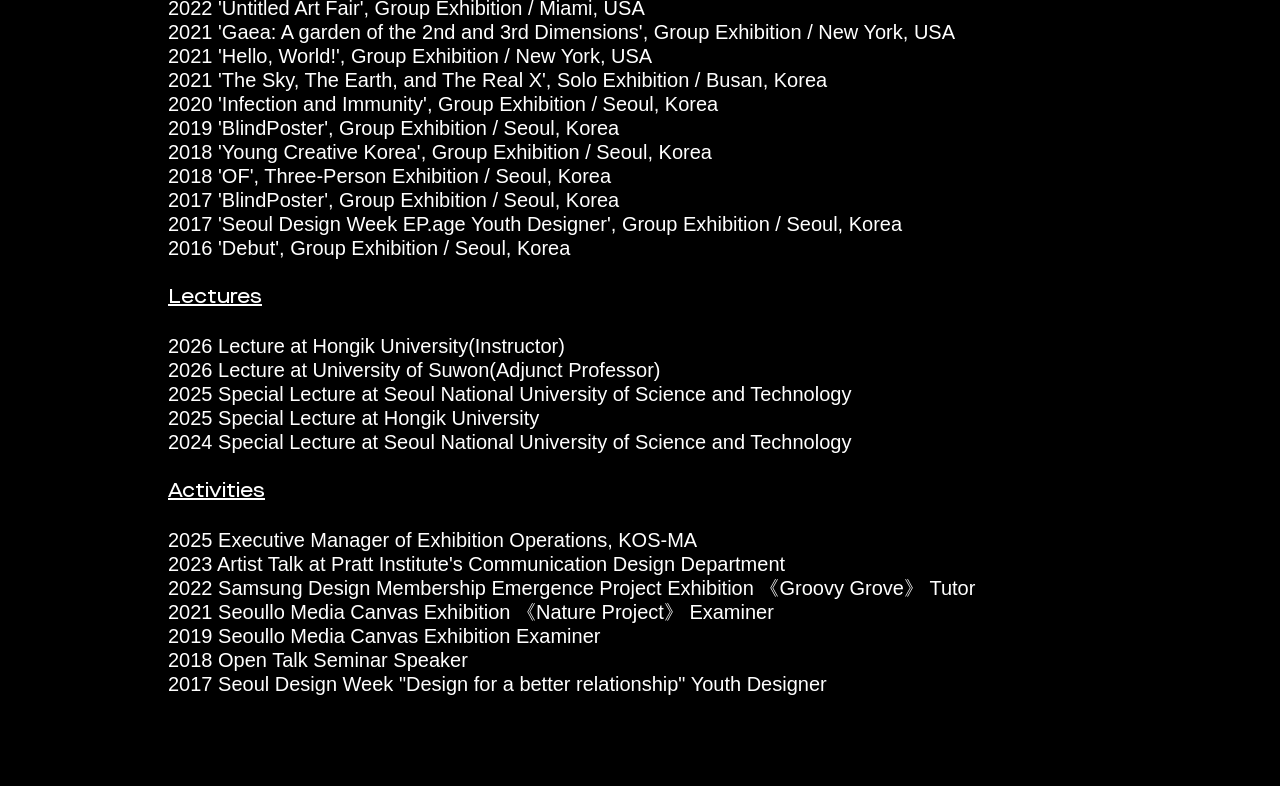
<file: cv/index.html>
<!DOCTYPE html>
<html lang="en">
<head>
<meta charset="utf-8">
<meta name="viewport" content="width=device-width, initial-scale=1">
<title>CV | Jay Jeon 전성재</title>
<meta name="description" content="전성재는 시각 디자인과 경험 디자인의 교차점을 탐구하는 다학제적 디자이너입니다. | Jay Jeon 전성재">
<link rel="canonical" href="https://www.jeonseongjae.com/cv">
<link rel="alternate" hreflang="x-default" href="../cv/">
<link rel="alternate" hreflang="ko-kr" href="../ko/cv/">
<link rel="alternate" hreflang="en-us" href="../cv/">
<meta property="og:title" content="CV | Jay Jeon 전성재">
<meta property="og:description" content="전성재는 시각 디자인과 경험 디자인의 교차점을 탐구하는 다학제적 디자이너입니다. | Jay Jeon 전성재">
<meta property="og:image" content="https://www.jeonseongjae.com/assets/img/og.png">
<meta property="og:image:width" content="750"><meta property="og:image:height" content="750">
<meta property="og:url" content="https://www.jeonseongjae.com/cv">
<meta property="og:site_name" content="Jay Jeon">
<meta property="og:type" content="website">
<meta name="twitter:card" content="summary_large_image">
<meta name="naver-site-verification" content="b7ee066e6649f97f60b21cf32a4e8b878727b39a">
<meta name="google-site-verification" content="Fb9lCCuQ7e8otKbBvXD5j41bMVGgHaE_mvyssAUcnfk">
<link rel="icon" href="../assets/img/favicon.png">
<link rel="apple-touch-icon" href="../assets/img/favicon.png">
<link rel="preconnect" href="https://fonts.googleapis.com"><link rel="preconnect" href="https://fonts.gstatic.com" crossorigin>
<link rel="stylesheet" href="https://fonts.googleapis.com/css2?family=Noto+Sans+KR:wght@400&display=swap">
<link rel="stylesheet" href="../assets/css/style.css">
</head>
<body class="en">
<header class="site-header"><div class="grid">
  <nav class="nav"><a class="n-home" href="../">Jay Jeon</a><a class="n-cv" href="../cv/">CV</a><a class="n-album" href="../career-album/">Career Album</a></nav>
  <div class="lang"><button class="lang-btn" type="button" aria-haspopup="listbox" aria-expanded="false" aria-label="Language Selector"><span class="cur">EN</span><svg viewBox="0 0 12 6" aria-hidden="true"><path d="M.5.5 6 5.5 11.5.5" fill="none" stroke="currentColor"/></svg></button>
    <ul class="lang-list" role="listbox"><li><a href="../ko/cv/" data-lang="ko" hreflang="ko">KO</a></li></ul></div>
</div></header>
<main>
<section class="cv"><div class="grid"><div class="text">
<p><u class="h">Work Scope</u></p>
<p>&#8203;</p>
<p>Motion Graphics, 3D Graphics, Generative A.I., Interactive Art Installation, AR/MR/VR</p>
<p>&#8203;</p>
<p><u class="h">Education</u></p>
<p>&#8203;</p>
<p>Ph.D Student. Visual Communication Design, Hongik University, Seoul, KR</p>
<p>MFA. Digital Arts, <a href="https://www.pratt.edu/" target="_blank" rel="noopener">Pratt Institute</a>, New York, US</p>
<p>BDes. Communication Design, <a href="https://www.seoultech.ac.kr/" target="_blank" rel="noopener">Seoul National University of Science and Technology</a>, Seoul, KR</p>
<p>&#8203;</p>
<p><u class="h">Projects</u></p>
<p>&#8203;</p>
<p>2026 National Museum of Modern and Contemporary Art Korea 40th Anniversary Motion Graphics Design</p>
<p>2025 N<a href="http://nupip.co.kr/" target="_blank" rel="noopener">upip</a> Website Design Project Management</p>
<p>2025 HYBE Weverse Magazine 'My K-pop Scrapbook' Design and Project Management</p>
<p>2025 TCC Steel Website Renewal Design Project Management</p>
<p>2024 Kia Autoland Gwangmyeong Experience Zone</p>
<p>2022 《La Maschera del Tempo》at Il Teatro Verde, Venice, Italy</p>
<p>2021 Kia Design Magazine</p>
<p>2021 Arts Council Korea 《Invisible Cities》</p>
<p>2021 Play 《Mobility》</p>
<p>2021 Dazed Korea Aespa × GIVENCHY concept film</p>
<p>2020 《Infection and Immunity》</p>
<p>2020 KCDF 《Dialogue in Silence》</p>
<p>2020 Shock Entertainment MR performance program</p>
<p>2019 Arko Art Center Special Program 《Super Future Food》</p>
<p>2019 Seoul National University of Science and Technology Exhibition Interactive Art</p>
<p>2019 Shock Entertainment hologram projection lecture</p>
<p>2019 Konkuk University Apparel Design Graduation Exhibition</p>
<p>2019 《Festival Du Film De La Francophonie》</p>
<p>2018 International Typography Biennale 《Typojanchi Saisai》</p>
<p>2018 Pyeongchang Olympic Ceremony 《Song of Passion》</p>
<p>2018 Donuimun Museum Village Seoul Regeneration Gallery</p>
<p>2018 Rebel9 《Gyeonggi-do Memory, Library of Memory》</p>
<p>2018 The War Memorial of Korea Interactive Media</p>
<p>2018 Shock Entertainment Hologram Lecture</p>
<p>2018 Wetax</p>
<p>2018 2Ar Fashion Film</p>
<p>2018 Meritz</p>
<p>2017 International Typography Biennale 《Typojanchi》 Website</p>
<p>2017 Rebel9 Interactive Art 《Typonotation》</p>
<p>2017 National Gugak Center Interactive Art 《Gugak Interactive Archives Wall》</p>
<p>2017 Gwacheon National Science Museum Interactive Media</p>
<p>2017 Daegu National Science Museum Interactive Media</p>
<p>2017 Grimdosi Commercial Film</p>
<p>2017 Caseology Commercial Film</p>
<p>2017 Doongle Commercial Film</p>
<p>2017 Volkswagen Campaign Video</p>
<p>2016 Movie 'Master'</p>
<p>2015 PING F/W Fashion Film</p>
<p>2015 G-Fair Korea Commercial Film</p>
<p>2015 Linno Commercial Film</p>
<p>2015 Haewoo Music Video</p>
<p>&#8203;</p>
<p><u class="h">Exhibitions&amp;Film festival</u></p>
<p>&#8203;</p>
<p>2026 'Between Generation and Creation', Group Exhibition / Seoul, Korea</p>
<p>2026 AMCA MBC C&amp;I AI Film Festival / Seoul, Korea</p>
<p>2025 Korea-China Art Exchange Exhibition / Dongguan, China</p>
<p>2025 KOSMA Spring International Invitation Exhibition 'Light', Group Exhibition / Seoul, Korea</p>
<p>2023 'DDA Art &amp; Technology Exhibition', Group Exhibition / New York, USA</p>
<p>2022 'Kickoff', Group Exhibition / New York, USA</p>
<p>2022 'Untitled Art Fair', Group Exhibition / Miami, USA</p>
<p>2021 'Gaea: A garden of the 2nd and 3rd Dimensions', Group Exhibition / New York, USA</p>
<p>2021 'Hello, World!', Group Exhibition / New York, USA</p>
<p>2021 'The Sky, The Earth, and The Real X', Solo Exhibition / Busan, Korea</p>
<p>2020 'Infection and Immunity', Group Exhibition / Seoul, Korea</p>
<p>2019 'BlindPoster', Group Exhibition / Seoul, Korea</p>
<p>2018 'Young Creative Korea', Group Exhibition / Seoul, Korea</p>
<p>2018 'OF', Three-Person Exhibition / Seoul, Korea</p>
<p>2017 'BlindPoster', Group Exhibition / Seoul, Korea</p>
<p>2017 'Seoul Design Week EP.age Youth Designer', Group Exhibition / Seoul, Korea</p>
<p>2016 'Debut', Group Exhibition / Seoul, Korea</p>
<p>&#8203;</p>
<p><u class="h">Lectures</u></p>
<p>&#8203;</p>
<p>2026 Lecture at Hongik University(Instructor)</p>
<p>2026 Lecture at University of Suwon(Adjunct Professor)</p>
<p>2025 Special Lecture at Seoul National University of Science and Technology</p>
<p>2025 Special Lecture at Hongik University</p>
<p>2024 Special Lecture at Seoul National University of Science and Technology</p>
<p>&#8203;</p>
<p><u class="h">Activities</u></p>
<p>&#8203;</p>
<p>2025 Executive Manager of Exhibition Operations, KOS-MA</p>
<p>2023 Artist Talk at Pratt Institute's Communication Design Department</p>
<p>2022 Samsung Design Membership Emergence Project Exhibition 《Groovy Grove》 Tutor</p>
<p>2021 Seoullo Media Canvas Exhibition 《Nature Project》 Examiner</p>
<p>2019 Seoullo Media Canvas Exhibition Examiner</p>
<p>2018 Open Talk Seminar Speaker</p>
<p>2017 Seoul Design Week "Design for a better relationship" Youth Designer</p>
</div></div></section>
</main>
<footer class="site-footer"><div class="grid"><p class="copyright">COPYRIGHT Jay Seongjae Jeon ⓒ 2026. ALL RIGHTS RESERVED.</p></div></footer>
<script src="../assets/js/main.js"></script>
</body>
</html>
</file>
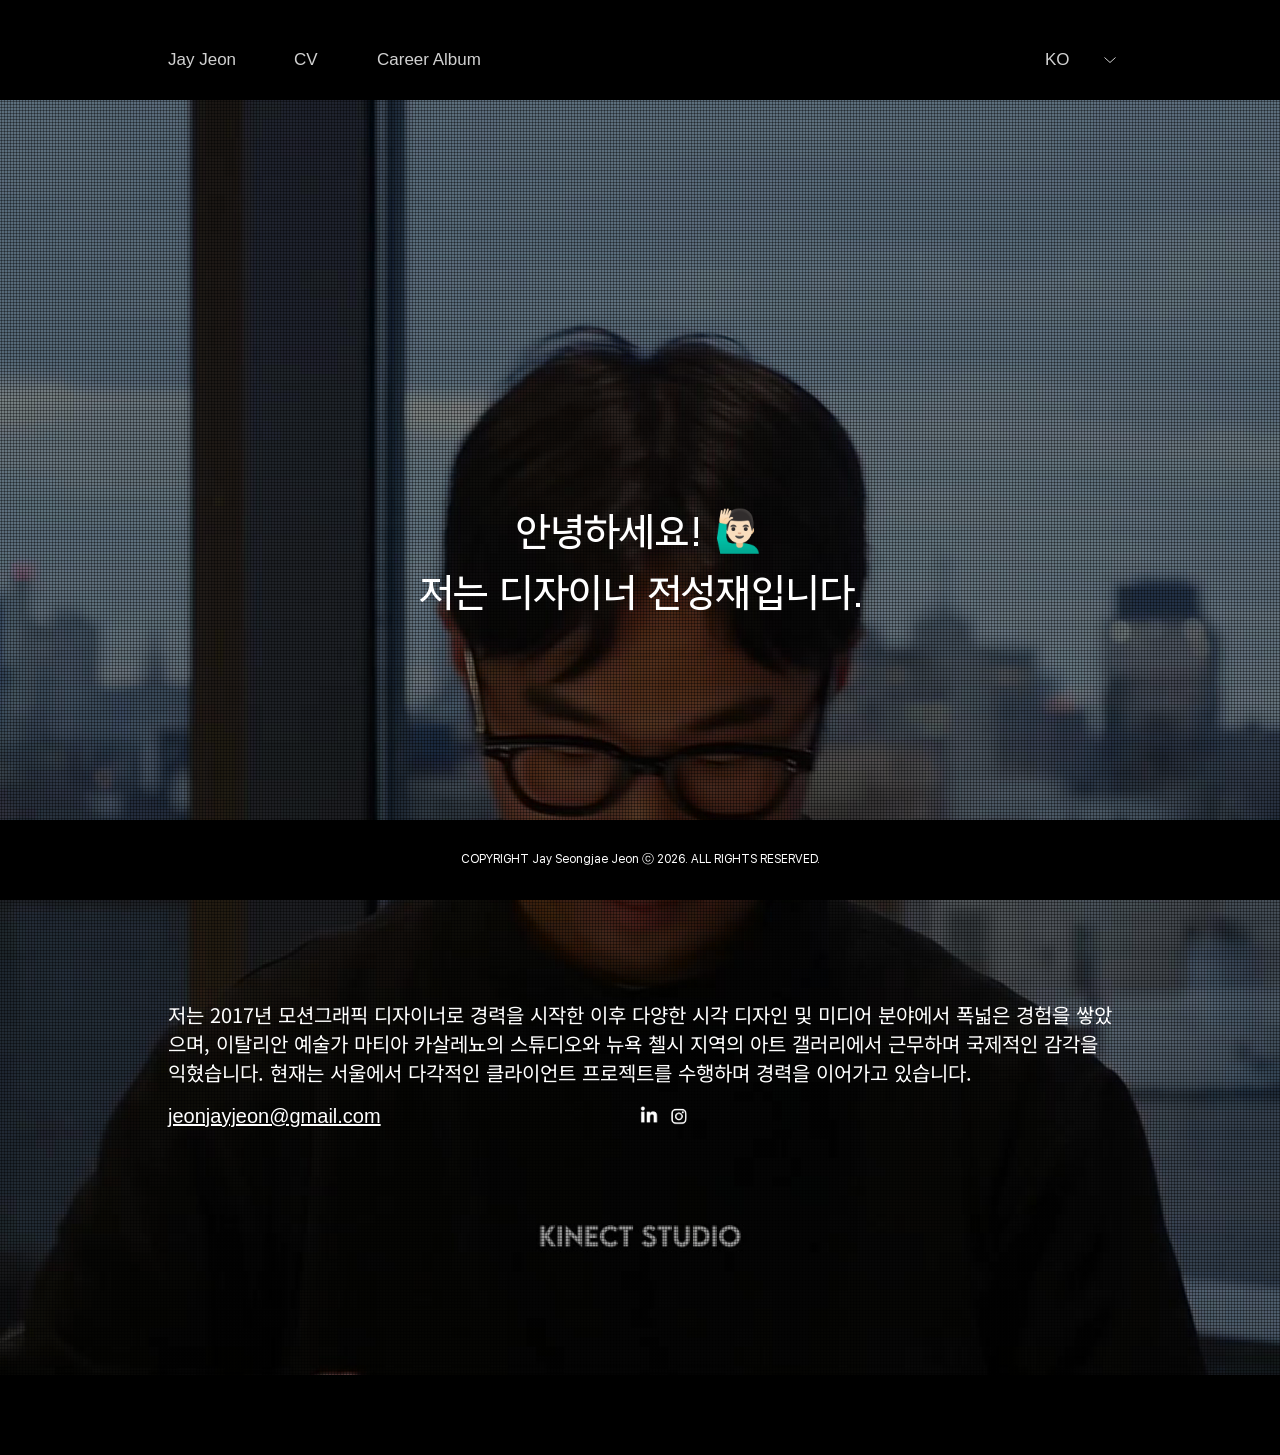
<file: ko/index.html>
<!DOCTYPE html>
<html lang="ko">
<head>
<meta charset="utf-8">
<meta name="viewport" content="width=device-width, initial-scale=1">
<title>Jay Jeon 전성재 | 디자이너</title>
<meta name="description" content="전성재는 시각 디자인과 경험 디자인의 교차점을 탐구하는 다학제적 디자이너입니다. | Jay Jeon 전성재">
<link rel="canonical" href="https://www.jeonseongjae.com/ko">
<link rel="alternate" hreflang="x-default" href="../">
<link rel="alternate" hreflang="ko-kr" href="../ko/">
<link rel="alternate" hreflang="en-us" href="../">
<meta property="og:title" content="Jay Jeon 전성재 | 디자이너">
<meta property="og:description" content="전성재는 시각 디자인과 경험 디자인의 교차점을 탐구하는 다학제적 디자이너입니다. | Jay Jeon 전성재">
<meta property="og:image" content="https://www.jeonseongjae.com/assets/img/og.png">
<meta property="og:image:width" content="750"><meta property="og:image:height" content="750">
<meta property="og:url" content="https://www.jeonseongjae.com/ko">
<meta property="og:site_name" content="Jay Jeon">
<meta property="og:type" content="website">
<meta name="twitter:card" content="summary_large_image">
<meta name="naver-site-verification" content="b7ee066e6649f97f60b21cf32a4e8b878727b39a">
<meta name="google-site-verification" content="Fb9lCCuQ7e8otKbBvXD5j41bMVGgHaE_mvyssAUcnfk">
<link rel="icon" href="../assets/img/favicon.png">
<link rel="apple-touch-icon" href="../assets/img/favicon.png">
<link rel="preconnect" href="https://fonts.googleapis.com"><link rel="preconnect" href="https://fonts.gstatic.com" crossorigin>
<link rel="stylesheet" href="https://fonts.googleapis.com/css2?family=Noto+Sans+KR:wght@400&display=swap">
<link rel="stylesheet" href="../assets/css/style.css">
</head>
<body class="ko">
<header class="site-header"><div class="grid">
  <nav class="nav"><a class="n-home" href="../ko/">Jay Jeon</a><a class="n-cv" href="../ko/cv/">CV</a><a class="n-album" href="../ko/career-album/">Career Album</a></nav>
  <div class="lang"><button class="lang-btn" type="button" aria-haspopup="listbox" aria-expanded="false" aria-label="Language Selector"><span class="cur">KO</span><svg viewBox="0 0 12 6" aria-hidden="true"><path d="M.5.5 6 5.5 11.5.5" fill="none" stroke="currentColor"/></svg></button>
    <ul class="lang-list" role="listbox"><li><a href="../" data-lang="en" hreflang="en">EN</a></li></ul></div>
</div></header>
<main>
<section class="hero">
  <div class="hero-bg">
    <video autoplay muted loop playsinline preload="auto" poster="../assets/video/hero-poster.jpg"><source src="../assets/video/hero.mp4" type="video/mp4"></video>
    <div class="overlay"></div>
  </div>
  <div class="grid">
    <h1>안녕하세요! 🙋🏻‍♂️<br>저는 디자이너 전성재입니다.</h1>
    <p class="intro">저는 2017년 모션그래픽 디자이너로 경력을 시작한 이후 다양한 시각 디자인 및 미디어 분야에서 폭넓은 경험을 쌓았으며, 이탈리안 예술가 마티아 카살레뇨의 스튜디오와 뉴욕 첼시 지역의 아트 갤러리에서 근무하며 국제적인 감각을 익혔습니다. 현재는 서울에서 다각적인 클라이언트 프로젝트를 수행하며 경력을 이어가고 있습니다.</p>
    <p class="contact"><a href="mailto:jeonjayjeon@gmail.com">jeonjayjeon@gmail.com </a></p>
    <div class="social">
      <a href="https://www.linkedin.com/in/jeonjayjeon/" target="_blank" rel="noopener" aria-label="LinkedIn"><img src="../assets/icons/linkedin.png" alt="LinkedIn"></a>
      <a href="https://www.instagram.com/jeonjayjeon/" target="_blank" rel="noopener" aria-label="Instagram"><img src="../assets/icons/instagram.png" alt="Instagram"></a>
    </div>
  </div>
</section>
</main>
<footer class="site-footer"><div class="grid"><p class="copyright">COPYRIGHT Jay Seongjae Jeon ⓒ 2026. ALL RIGHTS RESERVED.</p></div></footer>
<script src="../assets/js/main.js"></script>
</body>
</html>
</file>
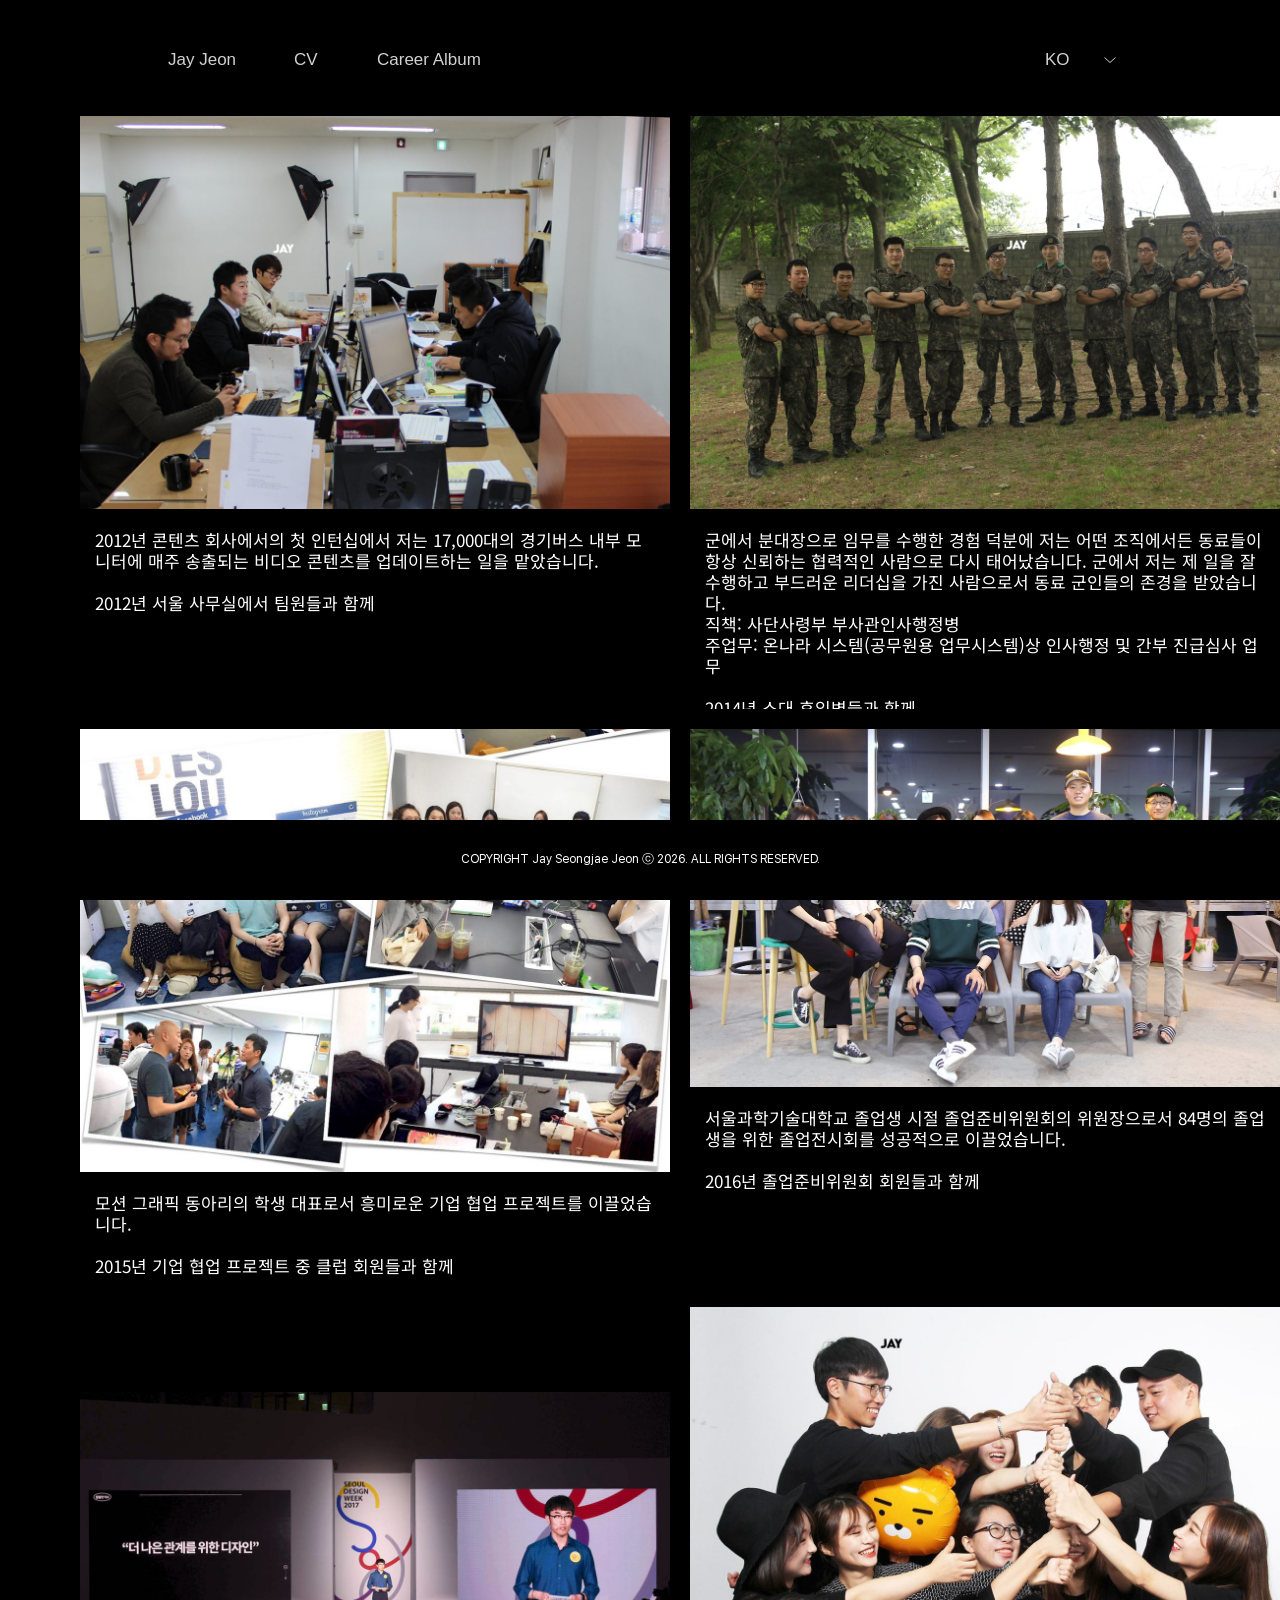
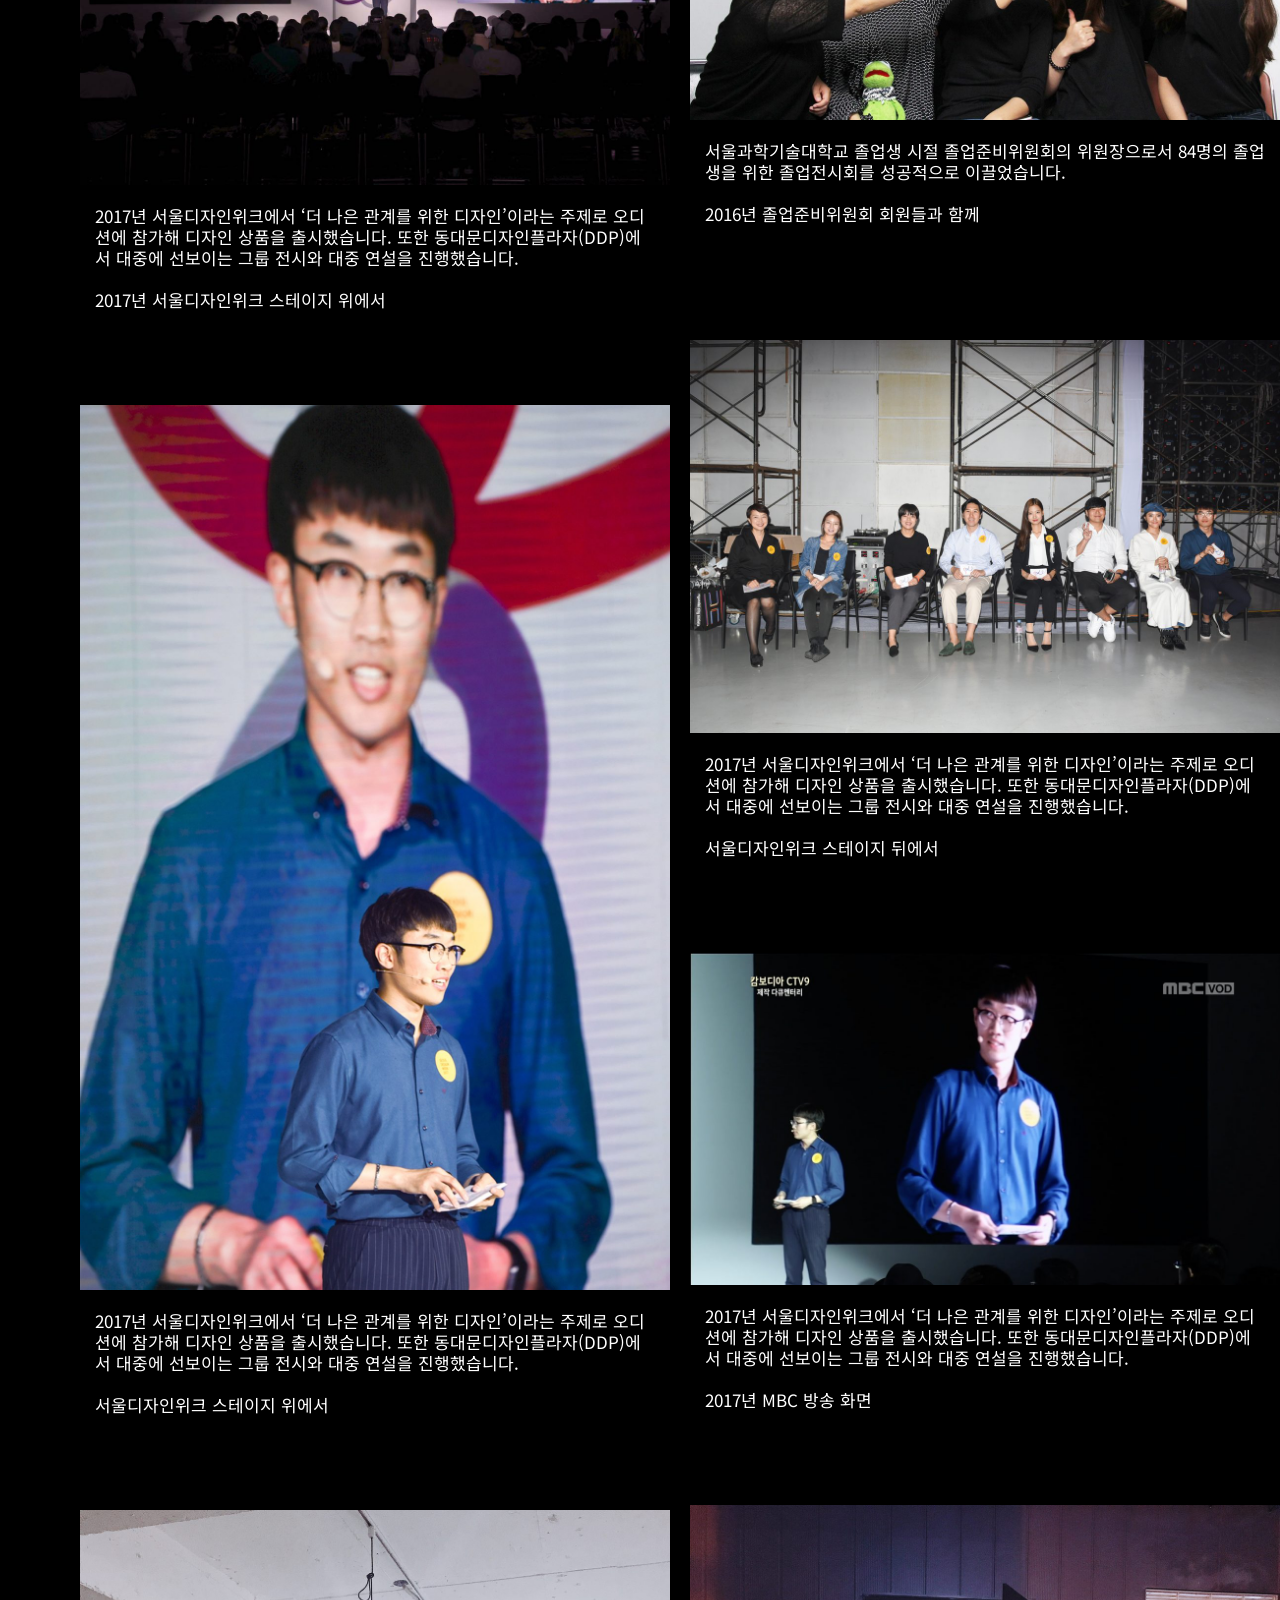
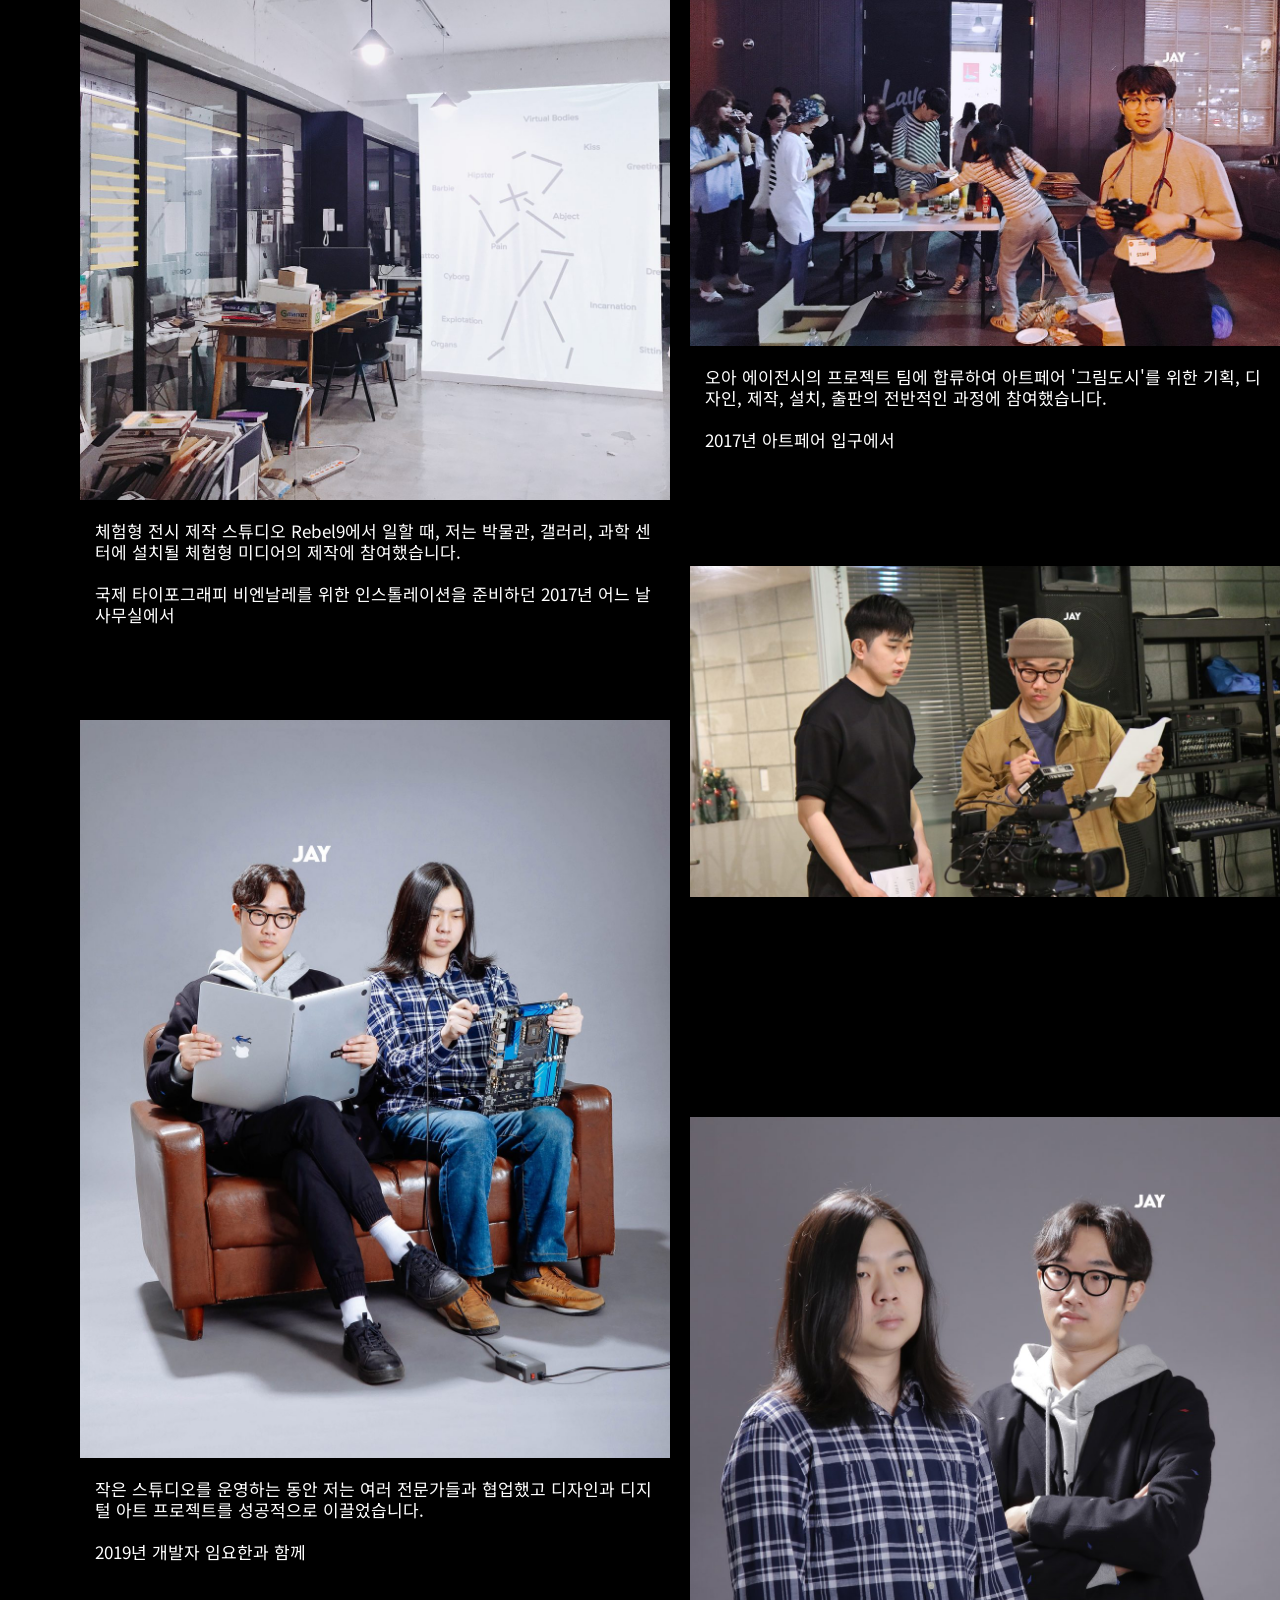
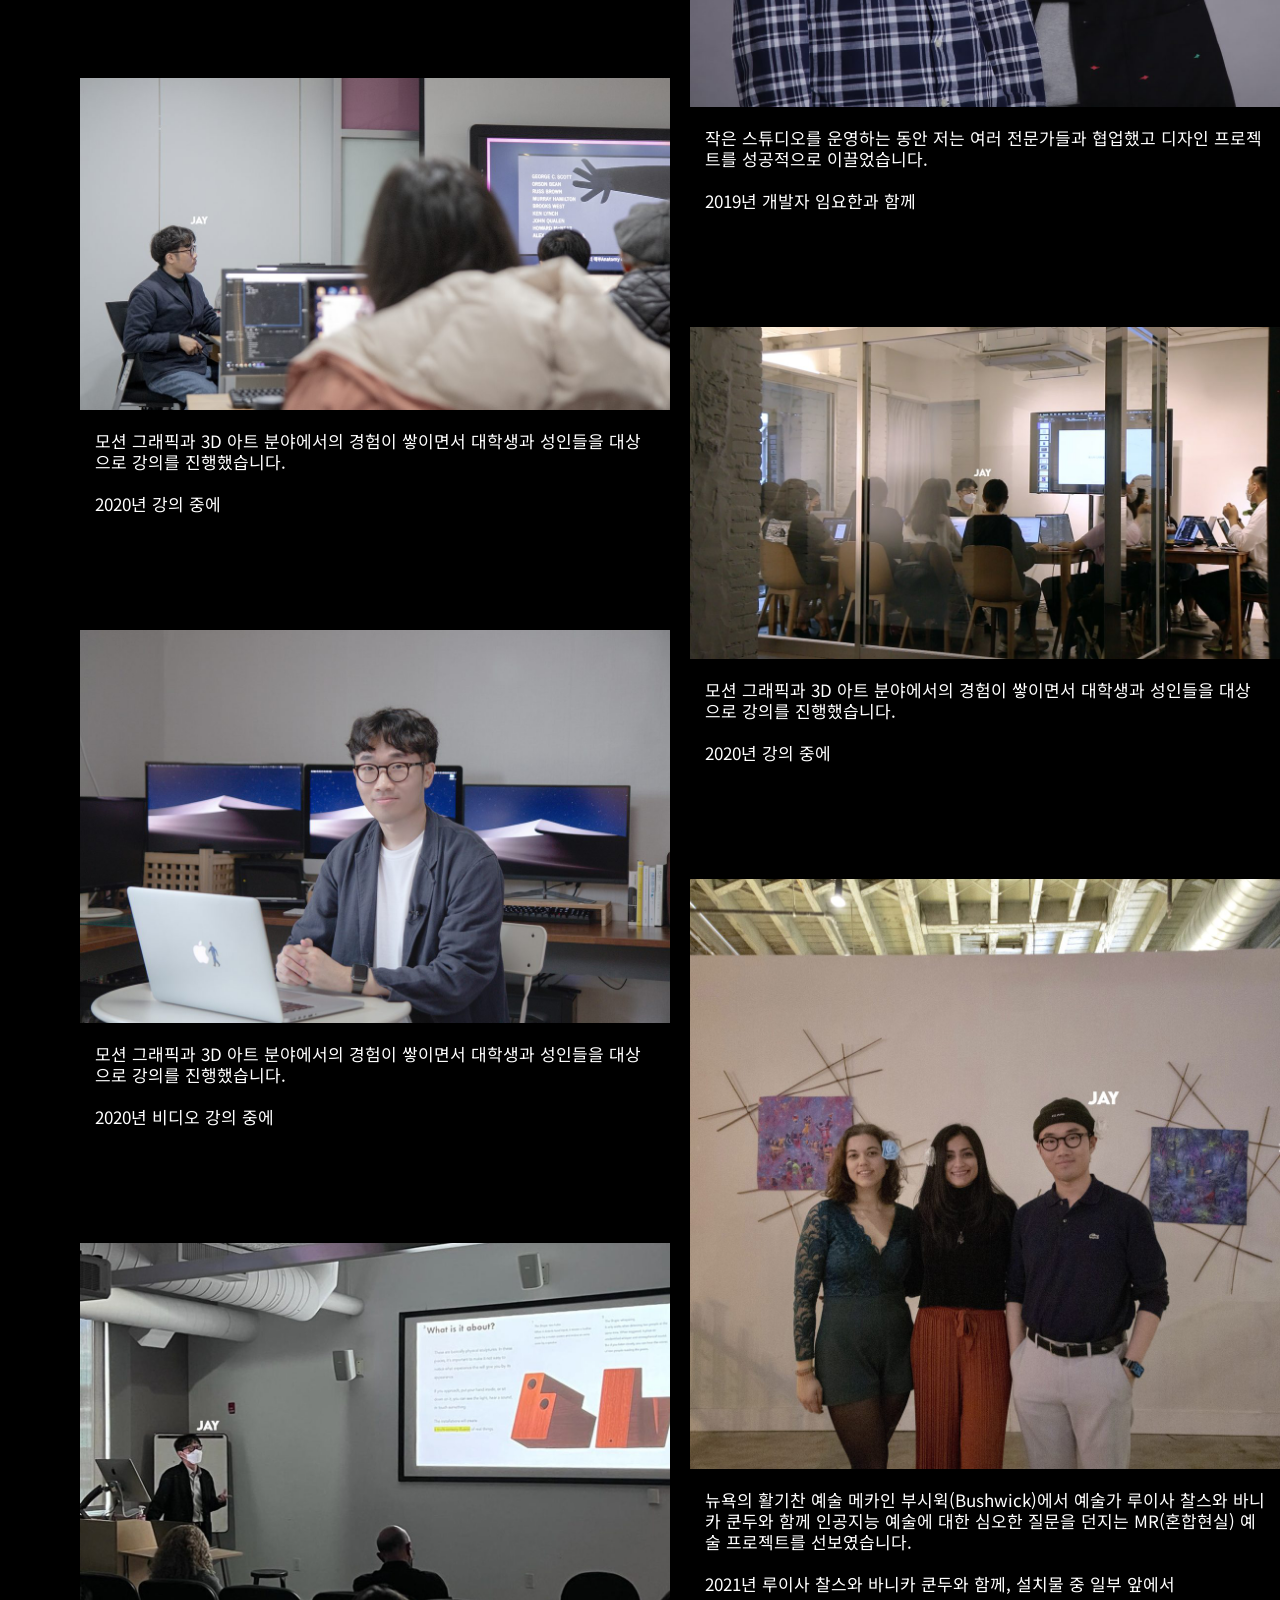
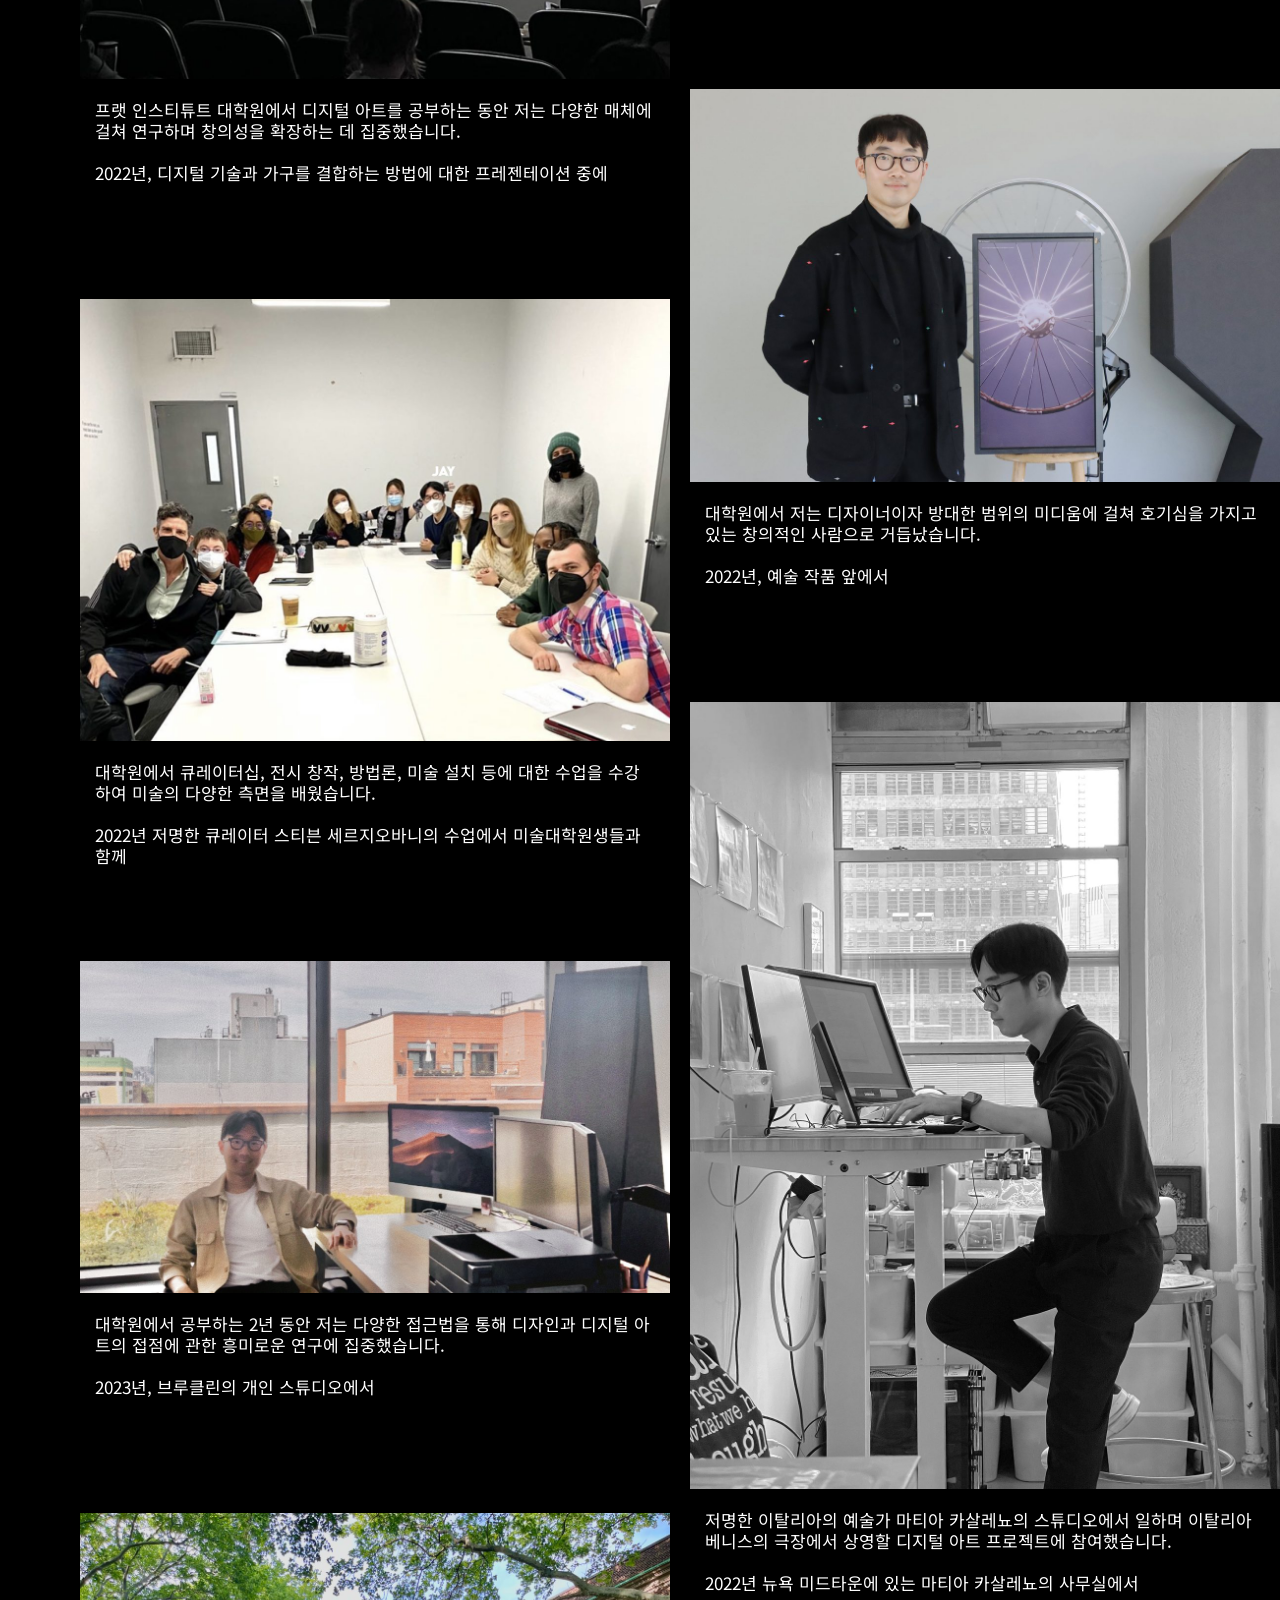
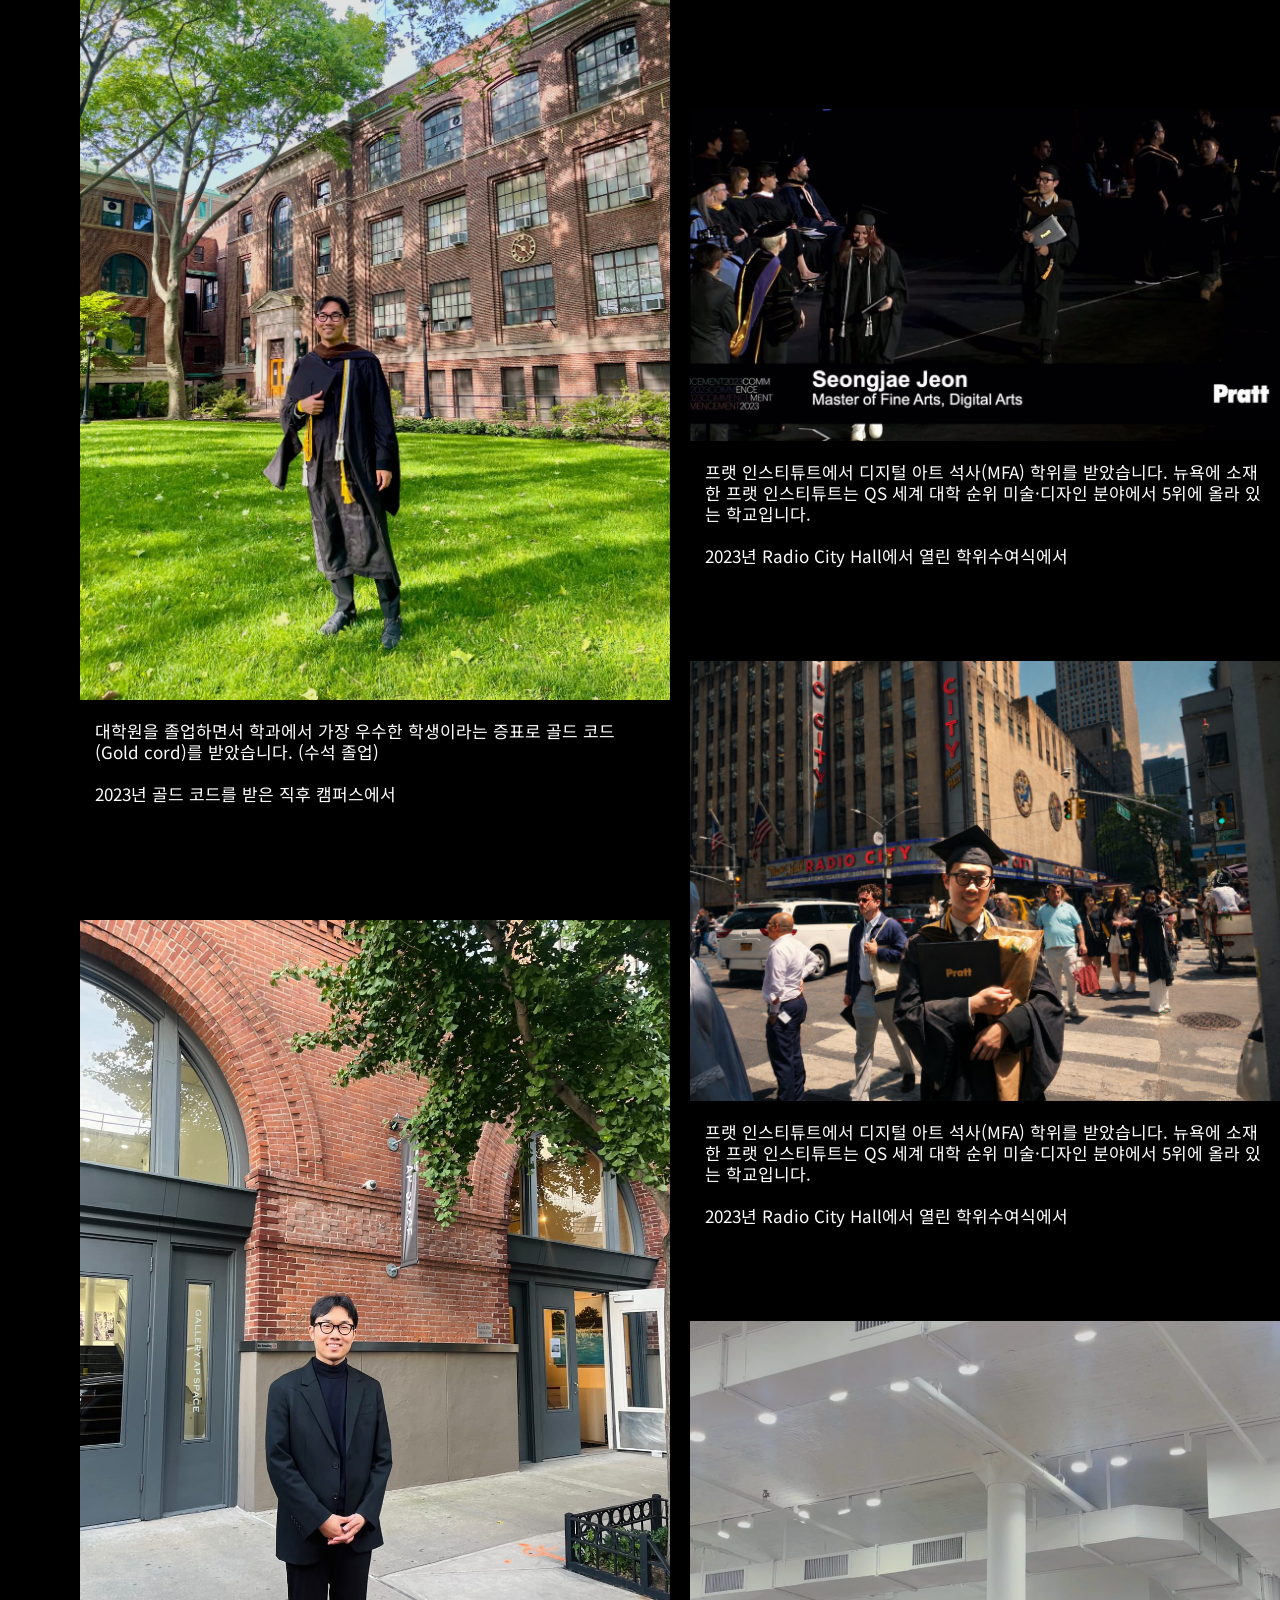
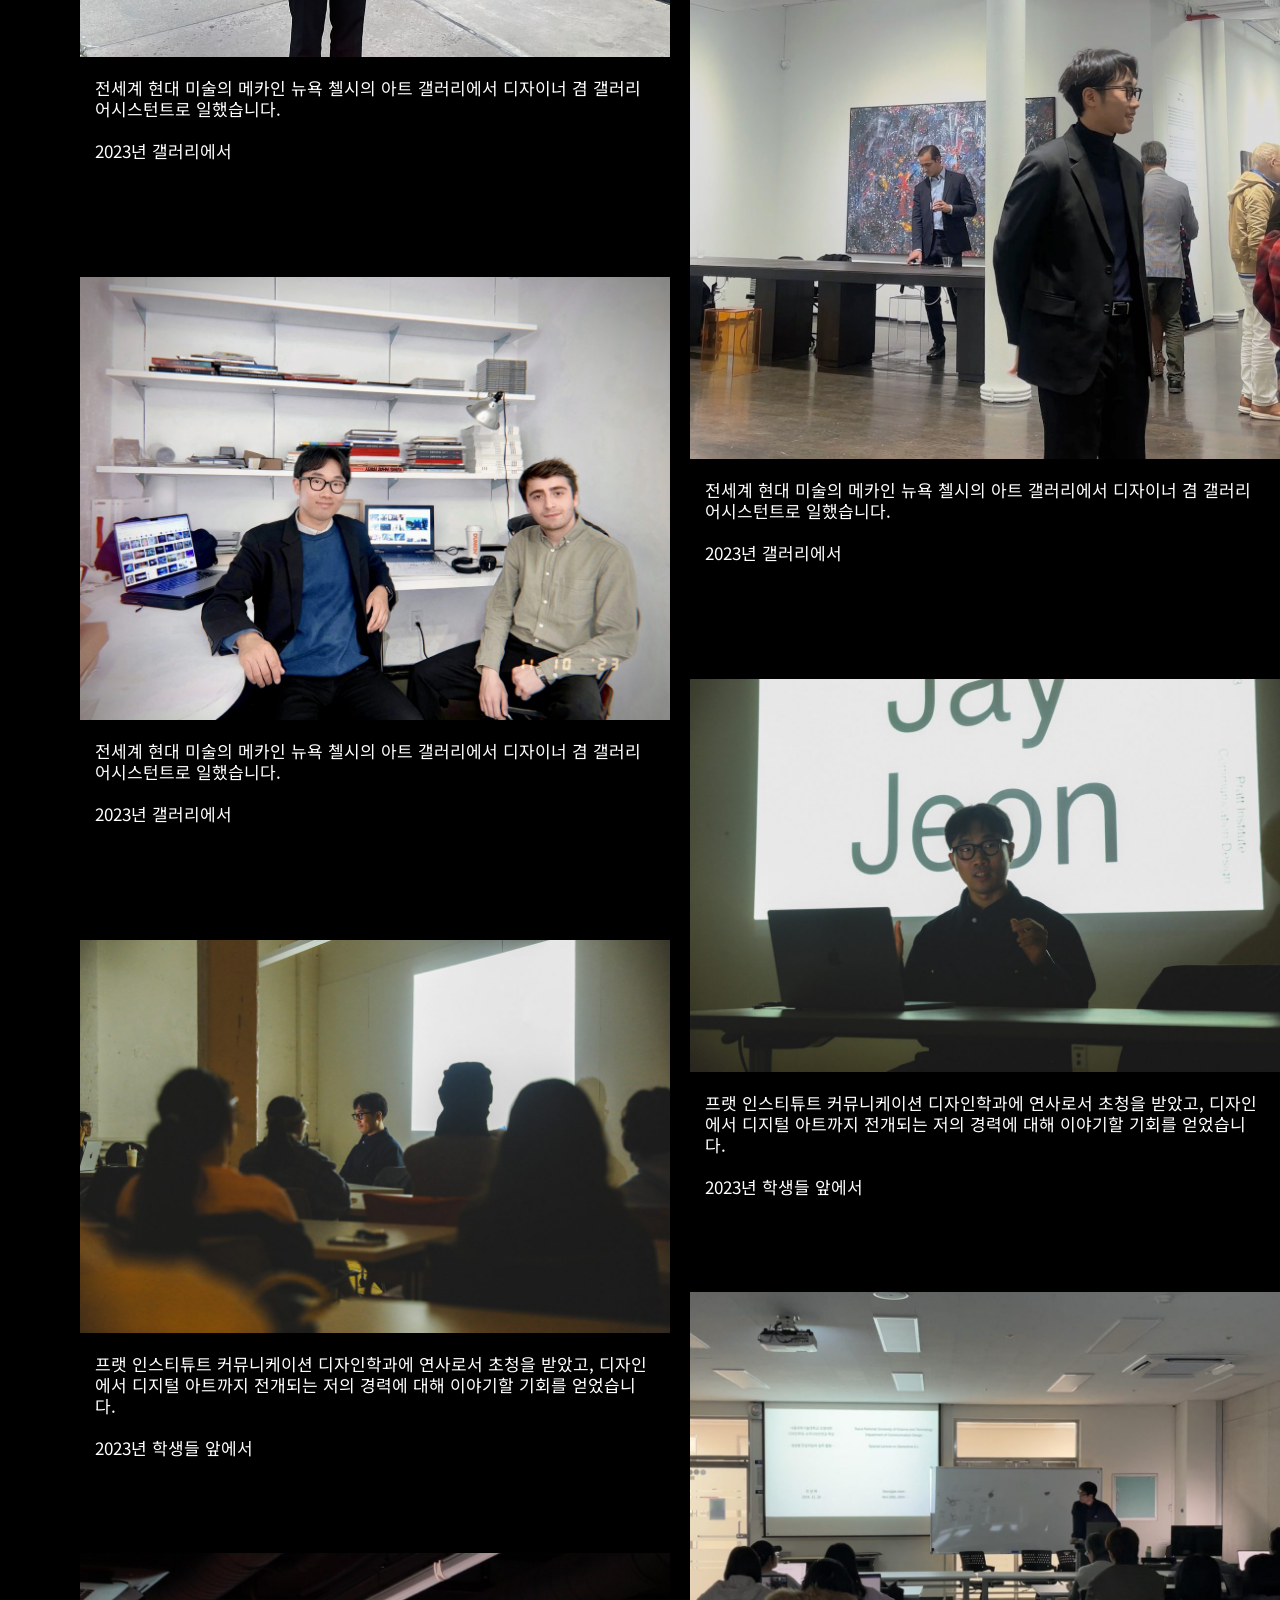
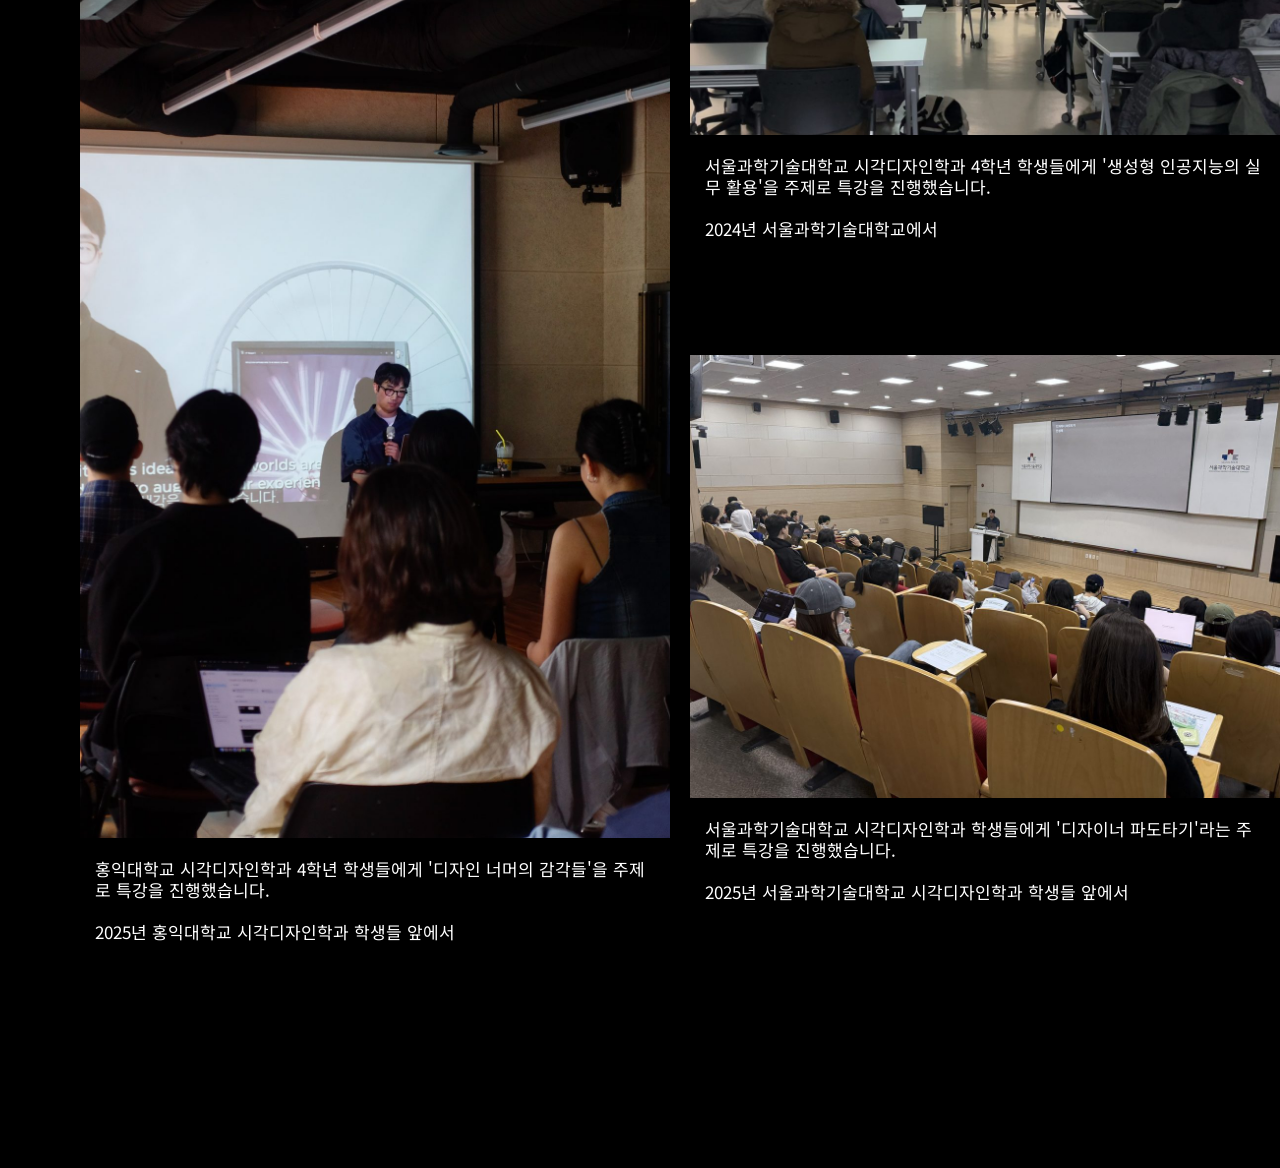
<file: ko/career-album/index.html>
<!DOCTYPE html>
<html lang="ko">
<head>
<meta charset="utf-8">
<meta name="viewport" content="width=device-width, initial-scale=1">
<title>Career Album | Jay Jeon 전성재</title>
<meta name="description" content="전성재는 시각 디자인과 경험 디자인의 교차점을 탐구하는 다학제적 디자이너입니다. | Jay Jeon 전성재">
<link rel="canonical" href="https://www.jeonseongjae.com/ko/career-album">
<link rel="alternate" hreflang="x-default" href="../../career-album/">
<link rel="alternate" hreflang="ko-kr" href="../../ko/career-album/">
<link rel="alternate" hreflang="en-us" href="../../career-album/">
<meta property="og:title" content="Career Album | Jay Jeon 전성재">
<meta property="og:description" content="전성재는 시각 디자인과 경험 디자인의 교차점을 탐구하는 다학제적 디자이너입니다. | Jay Jeon 전성재">
<meta property="og:image" content="https://www.jeonseongjae.com/assets/img/og.png">
<meta property="og:image:width" content="750"><meta property="og:image:height" content="750">
<meta property="og:url" content="https://www.jeonseongjae.com/ko/career-album">
<meta property="og:site_name" content="Jay Jeon">
<meta property="og:type" content="website">
<meta name="twitter:card" content="summary_large_image">
<meta name="naver-site-verification" content="b7ee066e6649f97f60b21cf32a4e8b878727b39a">
<meta name="google-site-verification" content="Fb9lCCuQ7e8otKbBvXD5j41bMVGgHaE_mvyssAUcnfk">
<link rel="icon" href="../../assets/img/favicon.png">
<link rel="apple-touch-icon" href="../../assets/img/favicon.png">
<link rel="preconnect" href="https://fonts.googleapis.com"><link rel="preconnect" href="https://fonts.gstatic.com" crossorigin>
<link rel="stylesheet" href="https://fonts.googleapis.com/css2?family=Noto+Sans+KR:wght@400&display=swap">
<link rel="stylesheet" href="../../assets/css/style.css">
</head>
<body class="ko">
<header class="site-header"><div class="grid">
  <nav class="nav"><a class="n-home" href="../../ko/">Jay Jeon</a><a class="n-cv" href="../../ko/cv/">CV</a><a class="n-album" href="../../ko/career-album/">Career Album</a></nav>
  <div class="lang"><button class="lang-btn" type="button" aria-haspopup="listbox" aria-expanded="false" aria-label="Language Selector"><span class="cur">KO</span><svg viewBox="0 0 12 6" aria-hidden="true"><path d="M.5.5 6 5.5 11.5.5" fill="none" stroke="currentColor"/></svg></button>
    <ul class="lang-list" role="listbox"><li><a href="../../career-album/" data-lang="en" hreflang="en">EN</a></li></ul></div>
</div></header>
<main>
<section class="album"><div class="gallery">
<figure class="g-item" data-ratio="0.666102" data-full="../../assets/img/album/2200/4ec619fccca54754943d241a52a21477.jpg" style="margin:0"><div class="g-img" style="aspect-ratio:590/393"><img src="../../assets/img/album/1200/4ec619fccca54754943d241a52a21477.jpg" alt="" loading="lazy" decoding="async"></div><figcaption class="g-info">2012년 콘텐츠 회사에서의 첫 인턴십에서 저는 17,000대의 경기버스 내부 모니터에 매주 송출되는 비디오 콘텐츠를 업데이트하는 일을 맡았습니다.

2012년 서울 사무실에서 팀원들과 함께</figcaption></figure>
<figure class="g-item" data-ratio="0.666102" data-full="../../assets/img/album/2200/6eeafe3b713d4a678e230ff5a314f717.jpg" style="margin:0"><div class="g-img" style="aspect-ratio:590/393"><img src="../../assets/img/album/1200/6eeafe3b713d4a678e230ff5a314f717.jpg" alt="" loading="lazy" decoding="async"></div><figcaption class="g-info">군에서 분대장으로 임무를 수행한 경험 덕분에 저는 어떤 조직에서든 동료들이 항상 신뢰하는 협력적인 사람으로 다시 태어났습니다. 군에서 저는 제 일을 잘 수행하고 부드러운 리더십을 가진 사람으로서 동료 군인들의 존경을 받았습니다.
직책: 사단사령부 부사관인사행정병
주업무: 온나라 시스템(공무원용 업무시스템)상 인사행정 및 간부 진급심사 업무

2014년 소대 후임병들과 함께</figcaption></figure>
<figure class="g-item" data-ratio="0.750847" data-full="../../assets/img/album/2200/d7031c16022141aa820371fe8f508121.jpg" style="margin:0"><div class="g-img" style="aspect-ratio:590/443"><img src="../../assets/img/album/1200/d7031c16022141aa820371fe8f508121.jpg" alt="" loading="lazy" decoding="async"></div><figcaption class="g-info">모션 그래픽 동아리의 학생 대표로서 흥미로운 기업 협업 프로젝트를 이끌었습니다.

2015년 기업 협업 프로젝트 중 클럽 회원들과 함께</figcaption></figure>
<figure class="g-item" data-ratio="0.606780" data-full="../../assets/img/album/2200/a4e2ba3883a241c2ab7d71e1ef4aba59.jpg" style="margin:0"><div class="g-img" style="aspect-ratio:590/358"><img src="../../assets/img/album/1200/a4e2ba3883a241c2ab7d71e1ef4aba59.jpg" alt="" loading="lazy" decoding="async"></div><figcaption class="g-info">서울과학기술대학교 졸업생 시절 졸업준비위원회의 위원장으로서 84명의 졸업생을 위한 졸업전시회를 성공적으로 이끌었습니다.

2016년 졸업준비위원회 회원들과 함께</figcaption></figure>
<figure class="g-item" data-ratio="0.700000" data-full="../../assets/img/album/2200/20f482fe1e8d44edb4bc455f297392fc.jpg" style="margin:0"><div class="g-img" style="aspect-ratio:590/413"><img src="../../assets/img/album/1200/20f482fe1e8d44edb4bc455f297392fc.jpg" alt="" loading="lazy" decoding="async"></div><figcaption class="g-info">서울과학기술대학교 졸업생 시절 졸업준비위원회의 위원장으로서 84명의 졸업생을 위한 졸업전시회를 성공적으로 이끌었습니다.

2016년 졸업준비위원회 회원들과 함께</figcaption></figure>
<figure class="g-item" data-ratio="0.666102" data-full="../../assets/img/album/2200/aacfd3a465bd4cd3a4000b8f4e061eb7.jpg" style="margin:0"><div class="g-img" style="aspect-ratio:590/393"><img src="../../assets/img/album/1200/aacfd3a465bd4cd3a4000b8f4e061eb7.jpg" alt="" loading="lazy" decoding="async"></div><figcaption class="g-info">2017년 서울디자인위크에서 ‘더 나은 관계를 위한 디자인’이라는 주제로 오디션에 참가해 디자인 상품을 출시했습니다. 또한 동대문디자인플라자(DDP)에서 대중에 선보이는 그룹 전시와 대중 연설을 진행했습니다.

2017년 서울디자인위크 스테이지 위에서</figcaption></figure>
<figure class="g-item" data-ratio="0.666102" data-full="../../assets/img/album/2200/275d99b5ffa34e4191d26dda4d6ad523.jpg" style="margin:0"><div class="g-img" style="aspect-ratio:590/393"><img src="../../assets/img/album/1200/275d99b5ffa34e4191d26dda4d6ad523.jpg" alt="" loading="lazy" decoding="async"></div><figcaption class="g-info">2017년 서울디자인위크에서 ‘더 나은 관계를 위한 디자인’이라는 주제로 오디션에 참가해 디자인 상품을 출시했습니다. 또한 동대문디자인플라자(DDP)에서 대중에 선보이는 그룹 전시와 대중 연설을 진행했습니다.

서울디자인위크 스테이지 뒤에서</figcaption></figure>
<figure class="g-item" data-ratio="1.500000" data-full="../../assets/img/album/2200/524e4c81a93d426698e4939150cd7d7a.jpg" style="margin:0"><div class="g-img" style="aspect-ratio:590/885"><img src="../../assets/img/album/1200/524e4c81a93d426698e4939150cd7d7a.jpg" alt="" loading="lazy" decoding="async"></div><figcaption class="g-info">2017년 서울디자인위크에서 ‘더 나은 관계를 위한 디자인’이라는 주제로 오디션에 참가해 디자인 상품을 출시했습니다. 또한 동대문디자인플라자(DDP)에서 대중에 선보이는 그룹 전시와 대중 연설을 진행했습니다.

서울디자인위크 스테이지 위에서</figcaption></figure>
<figure class="g-item" data-ratio="0.562712" data-full="../../assets/img/album/2200/b985962eef08474789af516443cd50f8.jpg" style="margin:0"><div class="g-img" style="aspect-ratio:590/332"><img src="../../assets/img/album/1200/b985962eef08474789af516443cd50f8.jpg" alt="" loading="lazy" decoding="async"></div><figcaption class="g-info">2017년 서울디자인위크에서 ‘더 나은 관계를 위한 디자인’이라는 주제로 오디션에 참가해 디자인 상품을 출시했습니다. 또한 동대문디자인플라자(DDP)에서 대중에 선보이는 그룹 전시와 대중 연설을 진행했습니다.

2017년 MBC 방송 화면</figcaption></figure>
<figure class="g-item" data-ratio="0.747458" data-full="../../assets/img/album/2200/3d681620b3474cf9aae7be46ced97f9e.jpg" style="margin:0"><div class="g-img" style="aspect-ratio:590/441"><img src="../../assets/img/album/1200/3d681620b3474cf9aae7be46ced97f9e.jpg" alt="" loading="lazy" decoding="async"></div><figcaption class="g-info">오아 에이전시의 프로젝트 팀에 합류하여 아트페어 &#x27;그림도시&#x27;를 위한 기획, 디자인, 제작, 설치, 출판의 전반적인 과정에 참여했습니다.

2017년 아트페어 입구에서</figcaption></figure>
<figure class="g-item" data-ratio="1.000000" data-full="../../assets/img/album/2200/0bc183a8f2034bcfb7ee4c03ba28eda4.jpg" style="margin:0"><div class="g-img" style="aspect-ratio:590/590"><img src="../../assets/img/album/1200/0bc183a8f2034bcfb7ee4c03ba28eda4.jpg" alt="" loading="lazy" decoding="async"></div><figcaption class="g-info">체험형 전시 제작 스튜디오 Rebel9에서 일할 때, 저는 박물관, 갤러리, 과학 센터에 설치될 체험형 미디어의 제작에 참여했습니다.

국제 타이포그래피 비엔날레를 위한 인스톨레이션을 준비하던 2017년 어느 날 사무실에서</figcaption></figure>
<figure class="g-item" data-ratio="0.561017" data-full="../../assets/img/album/2200/bff20f7bb10b4bf59114b0f21a227105.jpg" style="margin:0"><div class="g-img" style="aspect-ratio:590/331"><img src="../../assets/img/album/1200/bff20f7bb10b4bf59114b0f21a227105.jpg" alt="" loading="lazy" decoding="async"></div><figcaption class="g-info"></figcaption></figure>
<figure class="g-item" data-ratio="1.250847" data-full="../../assets/img/album/2200/fac9d6a1a1c54a1e9677210ed810b9bf.jpg" style="margin:0"><div class="g-img" style="aspect-ratio:590/738"><img src="../../assets/img/album/1200/fac9d6a1a1c54a1e9677210ed810b9bf.jpg" alt="" loading="lazy" decoding="async"></div><figcaption class="g-info">작은 스튜디오를 운영하는 동안 저는 여러 전문가들과 협업했고 디자인과 디지털 아트 프로젝트를 성공적으로 이끌었습니다.

2019년 개발자 임요한과 함께</figcaption></figure>
<figure class="g-item" data-ratio="1.000000" data-full="../../assets/img/album/2200/d1f97aba55724bd5b219ca32322f4500.jpg" style="margin:0"><div class="g-img" style="aspect-ratio:590/590"><img src="../../assets/img/album/1200/d1f97aba55724bd5b219ca32322f4500.jpg" alt="" loading="lazy" decoding="async"></div><figcaption class="g-info">작은 스튜디오를 운영하는 동안 저는 여러 전문가들과 협업했고 디자인 프로젝트를 성공적으로 이끌었습니다.

2019년 개발자 임요한과 함께</figcaption></figure>
<figure class="g-item" data-ratio="0.562712" data-full="../../assets/img/album/2200/076de03ac3b3426cb888b2d89c013cf7.jpg" style="margin:0"><div class="g-img" style="aspect-ratio:590/332"><img src="../../assets/img/album/1200/076de03ac3b3426cb888b2d89c013cf7.jpg" alt="" loading="lazy" decoding="async"></div><figcaption class="g-info">모션 그래픽과 3D 아트 분야에서의 경험이 쌓이면서 대학생과 성인들을 대상으로 강의를 진행했습니다.

2020년 강의 중에</figcaption></figure>
<figure class="g-item" data-ratio="0.562712" data-full="../../assets/img/album/2200/53a80e9d2d984d5393b50d5e45acdb5e.jpg" style="margin:0"><div class="g-img" style="aspect-ratio:590/332"><img src="../../assets/img/album/1200/53a80e9d2d984d5393b50d5e45acdb5e.jpg" alt="" loading="lazy" decoding="async"></div><figcaption class="g-info">모션 그래픽과 3D 아트 분야에서의 경험이 쌓이면서 대학생과 성인들을 대상으로 강의를 진행했습니다.

2020년 강의 중에</figcaption></figure>
<figure class="g-item" data-ratio="0.666102" data-full="../../assets/img/album/2200/4f350abe75b34f81bd04b056da718fde.jpg" style="margin:0"><div class="g-img" style="aspect-ratio:590/393"><img src="../../assets/img/album/1200/4f350abe75b34f81bd04b056da718fde.jpg" alt="" loading="lazy" decoding="async"></div><figcaption class="g-info">모션 그래픽과 3D 아트 분야에서의 경험이 쌓이면서 대학생과 성인들을 대상으로 강의를 진행했습니다.

2020년 비디오 강의 중에</figcaption></figure>
<figure class="g-item" data-ratio="1.000000" data-full="../../assets/img/album/2200/49849c02022541558191ff3fe5720886.jpg" style="margin:0"><div class="g-img" style="aspect-ratio:590/590"><img src="../../assets/img/album/1200/49849c02022541558191ff3fe5720886.jpg" alt="" loading="lazy" decoding="async"></div><figcaption class="g-info">뉴욕의 활기찬 예술 메카인 부시윅(Bushwick)에서 예술가 루이사 찰스와 바니카 쿤두와 함께 인공지능 예술에 대한 심오한 질문을 던지는 MR(혼합현실) 예술 프로젝트를 선보였습니다.

2021년 루이사 찰스와 바니카 쿤두와 함께, 설치물 중 일부 앞에서</figcaption></figure>
<figure class="g-item" data-ratio="0.738983" data-full="../../assets/img/album/2200/a04eb5a34f3f47298fbba138fed98e29.jpg" style="margin:0"><div class="g-img" style="aspect-ratio:590/436"><img src="../../assets/img/album/1200/a04eb5a34f3f47298fbba138fed98e29.jpg" alt="" loading="lazy" decoding="async"></div><figcaption class="g-info">프랫 인스티튜트 대학원에서 디지털 아트를 공부하는 동안 저는 다양한 매체에 걸쳐 연구하며 창의성을 확장하는 데 집중했습니다.

2022년, 디지털 기술과 가구를 결합하는 방법에 대한 프레젠테이션 중에</figcaption></figure>
<figure class="g-item" data-ratio="0.666102" data-full="../../assets/img/album/2200/ea4fc6420faf4f6b9ebe0a49b86e704d.jpg" style="margin:0"><div class="g-img" style="aspect-ratio:590/393"><img src="../../assets/img/album/1200/ea4fc6420faf4f6b9ebe0a49b86e704d.jpg" alt="" loading="lazy" decoding="async"></div><figcaption class="g-info">대학원에서 저는 디자이너이자 방대한 범위의 미디움에 걸쳐 호기심을 가지고 있는 창의적인 사람으로 거듭났습니다.

2022년, 예술 작품 앞에서</figcaption></figure>
<figure class="g-item" data-ratio="0.749153" data-full="../../assets/img/album/2200/0508f8e8128c494ab03d90b90e30af4f.jpg" style="margin:0"><div class="g-img" style="aspect-ratio:590/442"><img src="../../assets/img/album/1200/0508f8e8128c494ab03d90b90e30af4f.jpg" alt="" loading="lazy" decoding="async"></div><figcaption class="g-info">대학원에서 큐레이터십, 전시 창작, 방법론, 미술 설치 등에 대한 수업을 수강하여 미술의 다양한 측면을 배웠습니다.

2022년 저명한 큐레이터 스티븐 세르지오바니의 수업에서 미술대학원생들과 함께</figcaption></figure>
<figure class="g-item" data-ratio="1.333898" data-full="../../assets/img/album/2200/49dabb91116c4aa69b71031d94332749.jpg" style="margin:0"><div class="g-img" style="aspect-ratio:590/787"><img src="../../assets/img/album/1200/49dabb91116c4aa69b71031d94332749.jpg" alt="" loading="lazy" decoding="async"></div><figcaption class="g-info">저명한 이탈리아의 예술가 마티아 카살레뇨의 스튜디오에서 일하며 이탈리아 베니스의 극장에서 상영할 디지털 아트 프로젝트에 참여했습니다.

2022년 뉴욕 미드타운에 있는 마티아 카살레뇨의 사무실에서</figcaption></figure>
<figure class="g-item" data-ratio="0.562712" data-full="../../assets/img/album/2200/a65d55c11b4b4ef1b9257517720be096.jpg" style="margin:0"><div class="g-img" style="aspect-ratio:590/332"><img src="../../assets/img/album/1200/a65d55c11b4b4ef1b9257517720be096.jpg" alt="" loading="lazy" decoding="async"></div><figcaption class="g-info">대학원에서 공부하는 2년 동안 저는 다양한 접근법을 통해 디자인과 디지털 아트의 접점에 관한 흥미로운 연구에 집중했습니다.

2023년, 브루클린의 개인 스튜디오에서</figcaption></figure>
<figure class="g-item" data-ratio="1.333898" data-full="../../assets/img/album/2200/78383eda0f124ebeb60306f28e5e5106.jpg" style="margin:0"><div class="g-img" style="aspect-ratio:590/787"><img src="../../assets/img/album/1200/78383eda0f124ebeb60306f28e5e5106.jpg" alt="" loading="lazy" decoding="async"></div><figcaption class="g-info">대학원을 졸업하면서 학과에서 가장 우수한 학생이라는 증표로 골드 코드(Gold cord)를 받았습니다. (수석 졸업)

2023년 골드 코드를 받은 직후 캠퍼스에서</figcaption></figure>
<figure class="g-item" data-ratio="0.562712" data-full="../../assets/img/album/2200/6d5efccf20f74b61981ae8c43f6a1e03.jpg" style="margin:0"><div class="g-img" style="aspect-ratio:590/332"><img src="../../assets/img/album/1200/6d5efccf20f74b61981ae8c43f6a1e03.jpg" alt="" loading="lazy" decoding="async"></div><figcaption class="g-info">프랫 인스티튜트에서 디지털 아트 석사(MFA) 학위를 받았습니다. 뉴욕에 소재한 프랫 인스티튜트는 QS 세계 대학 순위 미술·디자인 분야에서 5위에 올라 있는 학교입니다.

2023년 Radio City Hall에서 열린 학위수여식에서</figcaption></figure>
<figure class="g-item" data-ratio="0.745763" data-full="../../assets/img/album/2200/46ee5a7a60f14ad98c58328d1d93b4ef.jpg" style="margin:0"><div class="g-img" style="aspect-ratio:590/440"><img src="../../assets/img/album/1200/46ee5a7a60f14ad98c58328d1d93b4ef.jpg" alt="" loading="lazy" decoding="async"></div><figcaption class="g-info">프랫 인스티튜트에서 디지털 아트 석사(MFA) 학위를 받았습니다. 뉴욕에 소재한 프랫 인스티튜트는 QS 세계 대학 순위 미술·디자인 분야에서 5위에 올라 있는 학교입니다.

2023년 Radio City Hall에서 열린 학위수여식에서</figcaption></figure>
<figure class="g-item" data-ratio="1.249153" data-full="../../assets/img/album/2200/fe47c1e8ccb3470fa4283527ebe2fc6f.jpg" style="margin:0"><div class="g-img" style="aspect-ratio:590/737"><img src="../../assets/img/album/1200/fe47c1e8ccb3470fa4283527ebe2fc6f.jpg" alt="" loading="lazy" decoding="async"></div><figcaption class="g-info">전세계 현대 미술의 메카인 뉴욕 첼시의 아트 갤러리에서 디자이너 겸 갤러리 어시스턴트로 일했습니다.

2023년 갤러리에서</figcaption></figure>
<figure class="g-item" data-ratio="1.250847" data-full="../../assets/img/album/2200/a5dfa64ce9844c1d80f8f6d71a070f2b.jpg" style="margin:0"><div class="g-img" style="aspect-ratio:590/738"><img src="../../assets/img/album/1200/a5dfa64ce9844c1d80f8f6d71a070f2b.jpg" alt="" loading="lazy" decoding="async"></div><figcaption class="g-info">전세계 현대 미술의 메카인 뉴욕 첼시의 아트 갤러리에서 디자이너 겸 갤러리 어시스턴트로 일했습니다.

2023년 갤러리에서</figcaption></figure>
<figure class="g-item" data-ratio="0.750847" data-full="../../assets/img/album/2200/c4ae5a3dd1734d39a969cf139ef4dea3.jpg" style="margin:0"><div class="g-img" style="aspect-ratio:590/443"><img src="../../assets/img/album/1200/c4ae5a3dd1734d39a969cf139ef4dea3.jpg" alt="" loading="lazy" decoding="async"></div><figcaption class="g-info">전세계 현대 미술의 메카인 뉴욕 첼시의 아트 갤러리에서 디자이너 겸 갤러리 어시스턴트로 일했습니다.

2023년 갤러리에서</figcaption></figure>
<figure class="g-item" data-ratio="0.666102" data-full="../../assets/img/album/2200/216af623bc9749339f54f729de2d56ec.jpg" style="margin:0"><div class="g-img" style="aspect-ratio:590/393"><img src="../../assets/img/album/1200/216af623bc9749339f54f729de2d56ec.jpg" alt="" loading="lazy" decoding="async"></div><figcaption class="g-info">프랫 인스티튜트 커뮤니케이션 디자인학과에 연사로서 초청을 받았고, 디자인에서 디지털 아트까지 전개되는 저의 경력에 대해 이야기할 기회를 얻었습니다.

2023년 학생들 앞에서</figcaption></figure>
<figure class="g-item" data-ratio="0.666102" data-full="../../assets/img/album/2200/e44fa3e819e9429e8172c3cc77a94ebc.jpg" style="margin:0"><div class="g-img" style="aspect-ratio:590/393"><img src="../../assets/img/album/1200/e44fa3e819e9429e8172c3cc77a94ebc.jpg" alt="" loading="lazy" decoding="async"></div><figcaption class="g-info">프랫 인스티튜트 커뮤니케이션 디자인학과에 연사로서 초청을 받았고, 디자인에서 디지털 아트까지 전개되는 저의 경력에 대해 이야기할 기회를 얻었습니다.

2023년 학생들 앞에서</figcaption></figure>
<figure class="g-item" data-ratio="0.750847" data-full="../../assets/img/album/2200/9c73129fbf814e3a8ec28e9416d23996.jpg" style="margin:0"><div class="g-img" style="aspect-ratio:590/443"><img src="../../assets/img/album/1200/9c73129fbf814e3a8ec28e9416d23996.jpg" alt="" loading="lazy" decoding="async"></div><figcaption class="g-info">서울과학기술대학교 시각디자인학과 4학년 학생들에게 &#x27;생성형 인공지능의 실무 활용&#x27;을 주제로 특강을 진행했습니다.

2024년 서울과학기술대학교에서</figcaption></figure>
<figure class="g-item" data-ratio="1.500000" data-full="../../assets/img/album/2200/fcdae2128c064cefada18d2ab56935e4.jpg" style="margin:0"><div class="g-img" style="aspect-ratio:590/885"><img src="../../assets/img/album/1200/fcdae2128c064cefada18d2ab56935e4.jpg" alt="" loading="lazy" decoding="async"></div><figcaption class="g-info">홍익대학교 시각디자인학과 4학년 학생들에게 &#x27;디자인 너머의 감각들&#x27;을 주제로 특강을 진행했습니다.

2025년 홍익대학교 시각디자인학과 학생들 앞에서</figcaption></figure>
<figure class="g-item" data-ratio="0.750847" data-full="../../assets/img/album/2200/3212987d8aa74f8bb52203a6449c97b5.jpg" style="margin:0"><div class="g-img" style="aspect-ratio:590/443"><img src="../../assets/img/album/1200/3212987d8aa74f8bb52203a6449c97b5.jpg" alt="" loading="lazy" decoding="async"></div><figcaption class="g-info">서울과학기술대학교 시각디자인학과 학생들에게 &#x27;디자이너 파도타기&#x27;라는 주제로 특강을 진행했습니다.

2025년 서울과학기술대학교 시각디자인학과 학생들 앞에서</figcaption></figure>
</div></section>
</main>
<div class="lb" role="dialog" aria-modal="true">
  <div class="lb-stage"><img alt=""></div>
  <div class="lb-cap"></div>
  <button class="lb-btn lb-close" type="button" aria-label="Close"><svg width="20" height="20" viewBox="0 0 20 20" aria-hidden="true"><path d="M1 1l18 18M19 1 1 19" stroke="#fff" stroke-width="1.5"/></svg></button>
  <button class="lb-btn lb-prev" type="button" aria-label="Previous"><svg width="15" height="27" viewBox="0 0 15 27" aria-hidden="true"><path d="M1 1l12.5 12.5L1 26" fill="none" stroke="#fff" stroke-width="1.5"/></svg></button>
  <button class="lb-btn lb-next" type="button" aria-label="Next"><svg width="15" height="27" viewBox="0 0 15 27" aria-hidden="true"><path d="M1 1l12.5 12.5L1 26" fill="none" stroke="#fff" stroke-width="1.5"/></svg></button>
</div>
<footer class="site-footer"><div class="grid"><p class="copyright">COPYRIGHT Jay Seongjae Jeon ⓒ 2026. ALL RIGHTS RESERVED.</p></div></footer>
<script src="../../assets/js/main.js"></script>
</body>
</html>
</file>
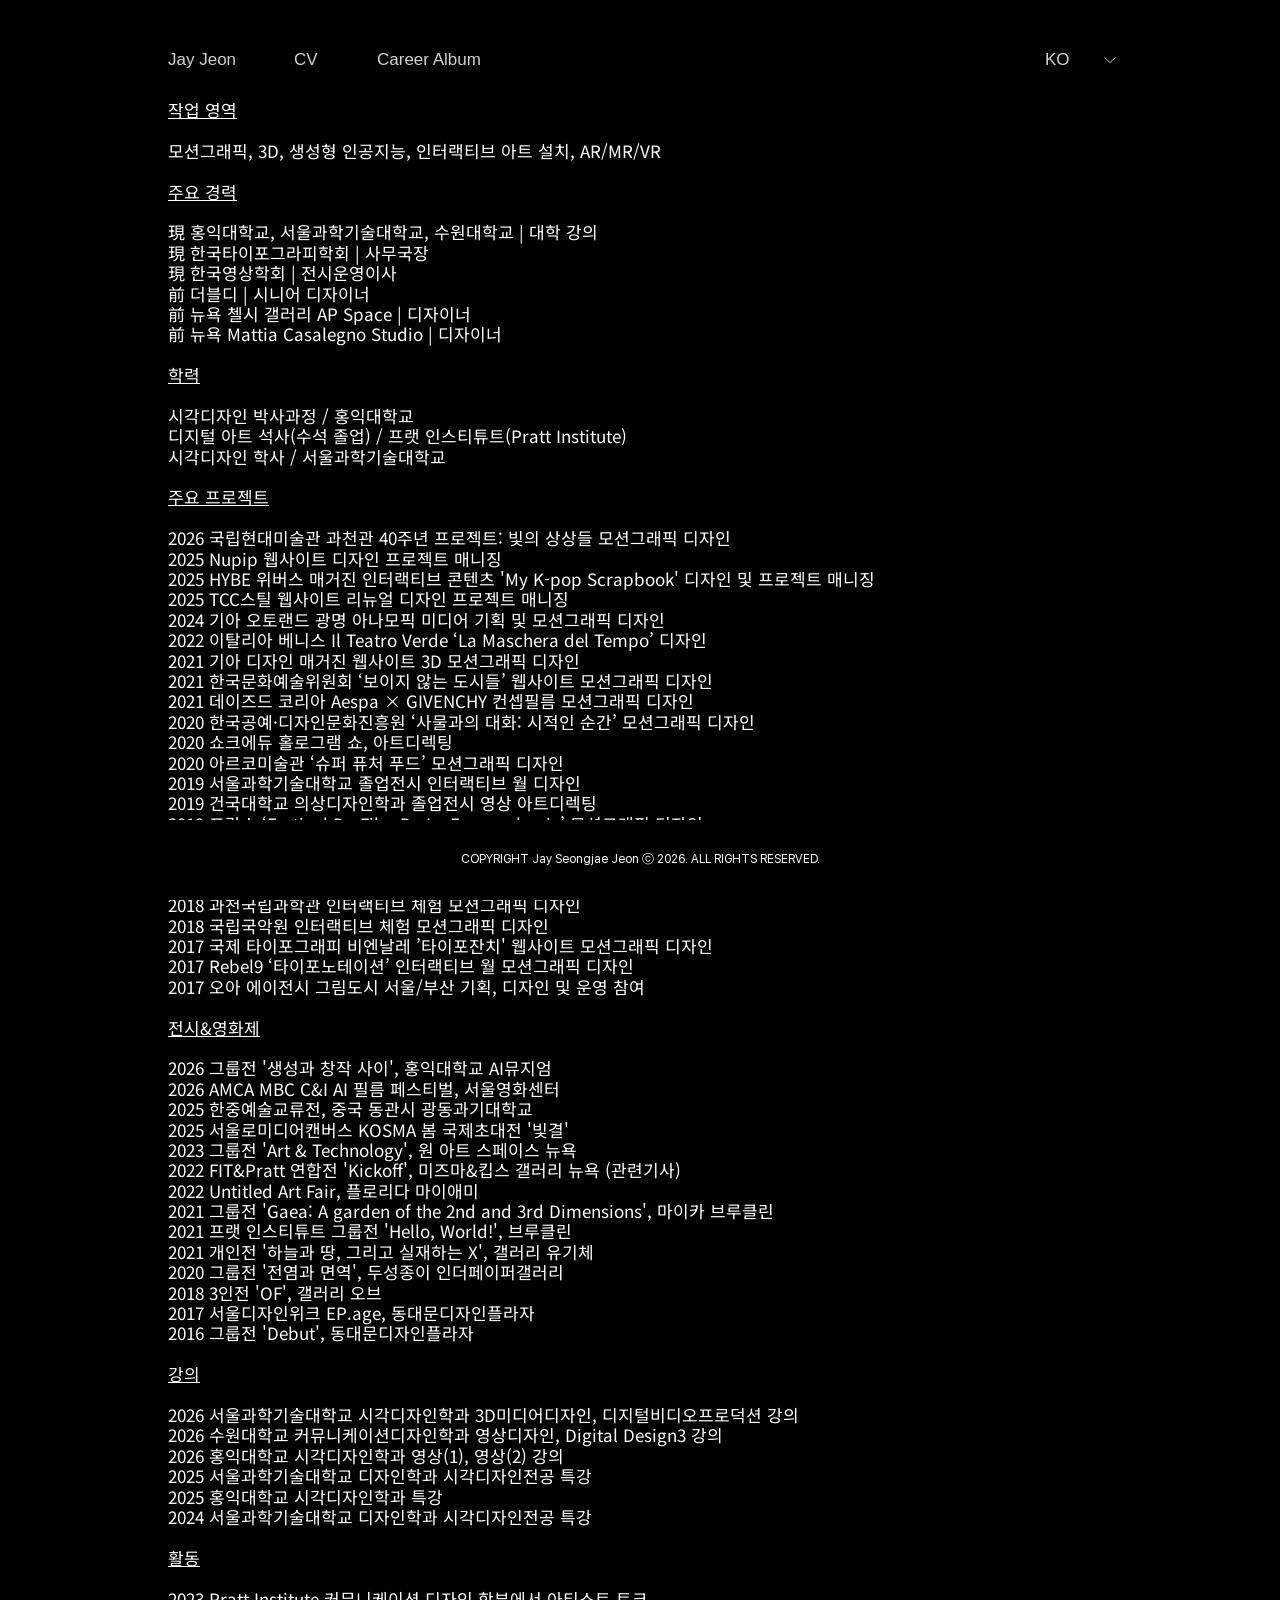
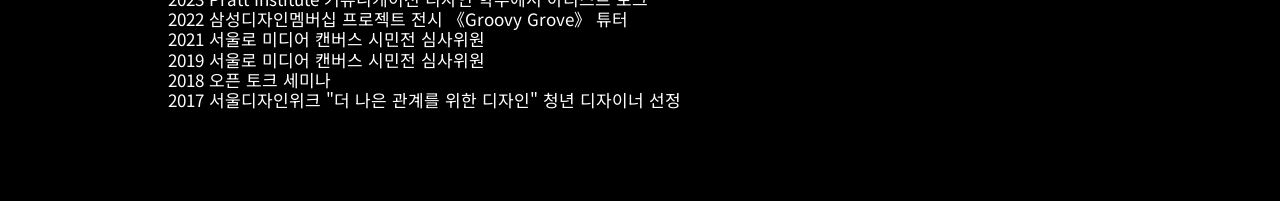
<file: ko/cv/index.html>
<!DOCTYPE html>
<html lang="ko">
<head>
<meta charset="utf-8">
<meta name="viewport" content="width=device-width, initial-scale=1">
<title>CV | Jay Jeon 전성재</title>
<meta name="description" content="전성재는 시각 디자인과 경험 디자인의 교차점을 탐구하는 다학제적 디자이너입니다. | Jay Jeon 전성재">
<link rel="canonical" href="https://www.jeonseongjae.com/ko/cv">
<link rel="alternate" hreflang="x-default" href="../../cv/">
<link rel="alternate" hreflang="ko-kr" href="../../ko/cv/">
<link rel="alternate" hreflang="en-us" href="../../cv/">
<meta property="og:title" content="CV | Jay Jeon 전성재">
<meta property="og:description" content="전성재는 시각 디자인과 경험 디자인의 교차점을 탐구하는 다학제적 디자이너입니다. | Jay Jeon 전성재">
<meta property="og:image" content="https://www.jeonseongjae.com/assets/img/og.png">
<meta property="og:image:width" content="750"><meta property="og:image:height" content="750">
<meta property="og:url" content="https://www.jeonseongjae.com/ko/cv">
<meta property="og:site_name" content="Jay Jeon">
<meta property="og:type" content="website">
<meta name="twitter:card" content="summary_large_image">
<meta name="naver-site-verification" content="b7ee066e6649f97f60b21cf32a4e8b878727b39a">
<meta name="google-site-verification" content="Fb9lCCuQ7e8otKbBvXD5j41bMVGgHaE_mvyssAUcnfk">
<link rel="icon" href="../../assets/img/favicon.png">
<link rel="apple-touch-icon" href="../../assets/img/favicon.png">
<link rel="preconnect" href="https://fonts.googleapis.com"><link rel="preconnect" href="https://fonts.gstatic.com" crossorigin>
<link rel="stylesheet" href="https://fonts.googleapis.com/css2?family=Noto+Sans+KR:wght@400&display=swap">
<link rel="stylesheet" href="../../assets/css/style.css">
</head>
<body class="ko">
<header class="site-header"><div class="grid">
  <nav class="nav"><a class="n-home" href="../../ko/">Jay Jeon</a><a class="n-cv" href="../../ko/cv/">CV</a><a class="n-album" href="../../ko/career-album/">Career Album</a></nav>
  <div class="lang"><button class="lang-btn" type="button" aria-haspopup="listbox" aria-expanded="false" aria-label="Language Selector"><span class="cur">KO</span><svg viewBox="0 0 12 6" aria-hidden="true"><path d="M.5.5 6 5.5 11.5.5" fill="none" stroke="currentColor"/></svg></button>
    <ul class="lang-list" role="listbox"><li><a href="../../cv/" data-lang="en" hreflang="en">EN</a></li></ul></div>
</div></header>
<main>
<section class="cv"><div class="grid"><div class="text">
<p><u>작업 영역</u></p>
<p>&#8203;</p>
<p>모션그래픽, 3D, 생성형 인공지능, 인터랙티브 아트 설치, AR/MR/VR</p>
<p>&#8203;</p>
<p><u>주요 경력</u></p>
<p>&#8203;</p>
<p><a href="https://www.seoultech.ac.kr/" target="_blank" rel="noopener">現 </a><a href="https://www.hongik.ac.kr/kr/index.do" target="_blank" rel="noopener">홍익대학교, </a><a href="https://www.seoultech.ac.kr/" target="_blank" rel="noopener">서울과학기술대학교, </a><a href="https://www.suwon.ac.kr/" target="_blank" rel="noopener">수원대학교 | 대학 강의</a></p>
<p>現 <a href="http://koreantypography.org/" target="_blank" rel="noopener">한국타이포그라피학회</a><a href="http://koreantypography.org/" target="_blank" rel="noopener"> | </a>사무국장</p>
<p>現 <a href="http://kos-ma.org" target="_blank" rel="noopener">한국영상학회</a><a href="http://kos-ma.org" target="_blank" rel="noopener"> | </a>전시운영이사</p>
<p>前 <a href="https://studio-d-d.com/kr" target="_blank" rel="noopener">더블디</a> | 시니어 디자이너</p>
<p>前 뉴욕 첼시 <a href="https://www.galleryapspace.com/" target="_blank" rel="noopener">갤러리 AP Space</a> | 디자이너</p>
<p>前 뉴욕 <a href="https://www.mattiacasalegno.net/" target="_blank" rel="noopener">Mattia Casalegno Studio</a> | 디자이너</p>
<p>&#8203;</p>
<p><u>학력</u></p>
<p>&#8203;</p>
<p>시각디자인 박사과정 / <a href="https://www.hongik.ac.kr/kr/index.do" target="_blank" rel="noopener">홍익대학교</a></p>
<p>디지털 아트 석사(수석 졸업) / <a href="https://www.pratt.edu/" target="_blank" rel="noopener">프랫 인스티튜트(Pratt Institute)</a></p>
<p>시각디자인 학사 / <a href="https://www.seoultech.ac.kr/" target="_blank" rel="noopener">서울과학기술대학교</a></p>
<p>&#8203;</p>
<p><u>주요 프로젝트</u></p>
<p>&#8203;</p>
<p>2026 국립현대미술관 과천관 40주년 프로젝트: 빛의 상상들 모션그래픽 디자인</p>
<p>2025 N<a href="http://nupip.co.kr/" target="_blank" rel="noopener">upip</a> 웹사이트 디자인 프로젝트 매니징</p>
<p>2025 HYBE 위버스 매거진 인터랙티브 콘텐츠 'My K-pop Scrapbook' 디자인 및 프로젝트 매니징</p>
<p>2025 TCC스틸 웹사이트 리뉴얼 디자인 프로젝트 매니징</p>
<p>2024 기아 오토랜드 광명 아나모픽 미디어 기획 및 모션그래픽 디자인</p>
<p>2022 이탈리아 베니스 Il Teatro Verde ‘La Maschera del Tempo’ 디자인</p>
<p>2021 기아 디자인 매거진 웹사이트 3D 모션그래픽 디자인</p>
<p>2021 한국문화예술위원회 ‘보이지 않는 도시들’ 웹사이트 모션그래픽 디자인</p>
<p>2021 데이즈드 코리아 Aespa × GIVENCHY 컨셉필름 모션그래픽 디자인</p>
<p>2020 한국공예·디자인문화진흥원 ‘사물과의 대화: 시적인 순간’ 모션그래픽 디자인</p>
<p>2020 쇼크에듀 홀로그램 쇼, 아트디렉팅</p>
<p>2020 아르코미술관 ‘슈퍼 퓨처 푸드’ 모션그래픽 디자인</p>
<p>2019 서울과학기술대학교 졸업전시 인터랙티브 월 디자인</p>
<p>2019 건국대학교 의상디자인학과 졸업전시 영상 아트디렉팅</p>
<p>2019 프랑스 ‘Festival Du Film De La Francophonie’ 모션그래픽 디자인</p>
<p>2018 국제 타이포그래피 비엔날레 ‘타이포잔치 사이사이’ 모션그래픽 디자인</p>
<p>2018 평창올림픽 ‘열정의 노래’ 공연 모션그래픽 디자인</p>
<p>2018 Rebel9 ‘경기도 기억, 기억의 도서관’ 모션그래픽 모션그래픽 디자인</p>
<p>2018 과천국립과학관 인터랙티브 체험 모션그래픽 디자인</p>
<p>2018 국립국악원 인터랙티브 체험 모션그래픽 디자인</p>
<p>2017 국제 타이포그래피 비엔날레 ’타이포잔치' 웹사이트 모션그래픽 디자인</p>
<p>2017 Rebel9 ‘타이포노테이션’ 인터랙티브 월 모션그래픽 디자인</p>
<p>2017 오아 에이전시 그림도시 서울/부산 기획, 디자인 및 운영 참여</p>
<p>&#8203;</p>
<p><u>전시&amp;영화제</u></p>
<p>&#8203;</p>
<p>2026 그룹전 '생성과 창작 사이', 홍익대학교 AI뮤지엄</p>
<p>2026 AMCA MBC C&amp;I AI 필름 페스티벌, 서울영화센터</p>
<p>2025 한중예술교류전, 중국 동관시 광동과기대학교</p>
<p>2025 서울로미디어캔버스 KOSMA 봄 국제초대전 '빛결'</p>
<p>2023 그룹전 'Art &amp; Technology', 원 아트 스페이스 뉴욕</p>
<p>2022 FIT&amp;Pratt 연합전 'Kickoff', 미즈마&amp;킵스 갤러리 뉴욕 <a href="https://news.koreadaily.com/2022/12/18/society/community/20221218183900468.html" target="_blank" rel="noopener">(관련기사)</a></p>
<p>2022 Untitled Art Fair, 플로리다 마이애미</p>
<p>2021 그룹전 'Gaea: A garden of the 2nd and 3rd Dimensions', 마이카 브루클린</p>
<p>2021 프랫 인스티튜트 그룹전 'Hello, World!', 브루클린</p>
<p>2021 개인전 '하늘과 땅, 그리고 실재하는 X', 갤러리 유기체</p>
<p>2020 그룹전 '전염과 면역', 두성종이 인더페이퍼갤러리</p>
<p>2018 3인전 'OF', 갤러리 오브</p>
<p>2017 서울디자인위크 EP.age, 동대문디자인플라자</p>
<p>2016 그룹전 'Debut', 동대문디자인플라자</p>
<p>&#8203;</p>
<p><u>강의</u></p>
<p>&#8203;</p>
<p>2026 서울과학기술대학교 시각디자인학과 3D미디어디자인, 디지털비디오프로덕션 강의</p>
<p>2026 수원대학교 커뮤니케이션디자인학과 영상디자인, Digital Design3 강의</p>
<p>2026 홍익대학교 시각디자인학과 영상(1), 영상(2) 강의</p>
<p>2025 서울과학기술대학교 디자인학과 시각디자인전공 특강</p>
<p>2025 홍익대학교 시각디자인학과 특강</p>
<p>2024 서울과학기술대학교 디자인학과 시각디자인전공 특강</p>
<p>&#8203;</p>
<p><u>활동</u></p>
<p>&#8203;</p>
<p>2023 Pratt Institute 커뮤니케이션 디자인 학부에서 아티스트 토크</p>
<p>2022 삼성디자인멤버십 프로젝트 전시 《Groovy Grove》 튜터</p>
<p>2021 서울로 미디어 캔버스 시민전 심사위원</p>
<p>2019 서울로 미디어 캔버스 시민전 심사위원</p>
<p>2018 오픈 토크 세미나</p>
<p>2017 서울디자인위크 "더 나은 관계를 위한 디자인" 청년 디자이너 선정</p>
</div></div></section>
</main>
<footer class="site-footer"><div class="grid"><p class="copyright">COPYRIGHT Jay Seongjae Jeon ⓒ 2026. ALL RIGHTS RESERVED.</p></div></footer>
<script src="../../assets/js/main.js"></script>
</body>
</html>
</file>
<file: assets/css/style.css>
/* jeonseongjae.com — Wix-free rebuild
   Desktop values are measured from the live Wix site at 1280px. */

@font-face { font-family: "MinGothic"; font-display: swap;
  src: url("../fonts/mingothic.woff2") format("woff2"), url("../fonts/mingothic.woff") format("woff"); }
@font-face { font-family: "Maison Neue Extended"; font-weight: 500; font-display: swap;
  src: url("../fonts/maison-neue-extended-medium.woff2") format("woff2"), url("../fonts/maison-neue-extended-medium.woff") format("woff"); }
@font-face { font-family: "SF UI Display"; font-display: swap;
  src: url("../fonts/sf-ui-display-regular.woff2") format("woff2"), url("../fonts/sf-ui-display-regular.woff") format("woff"); }

:root {
  --helv: "Helvetica Neue", Helvetica, Arial, sans-serif;   /* Wix: helvetica-w01-roman */
  --noto: "Noto Sans KR", sans-serif;
  --nav: #d1d1d1;
  --grid: 980px;
}

* { box-sizing: border-box; }
html, body { margin: 0; padding: 0; background: #000; color: #fff; }
body { -webkit-font-smoothing: antialiased; -moz-osx-font-smoothing: grayscale; font-family: var(--helv); }
a { color: inherit; text-decoration: none; }
p { margin: 0; }

.grid { position: relative; width: var(--grid); margin: 0 auto; height: 100%; }

/* ---------- Header ---------- */
.site-header { position: sticky; top: 0; z-index: 50; height: 100px; }
.nav a { position: absolute; top: 38px; height: 44px; line-height: 44px;
  font: 17px/44px var(--helv); color: var(--nav); white-space: nowrap; }
.nav .n-home   { left: 18px; }
.nav .n-cv     { left: 144px; }
.nav .n-album  { left: 227px; }

.lang { position: absolute; left: 881px; top: 38px; width: 99px; }
.lang-btn { all: unset; cursor: pointer; display: block; width: 99px; height: 44px; position: relative;
  font: 17px/24px var(--helv); color: var(--nav); }
.lang-btn .cur { position: absolute; left: 14px; top: 10px; }
.lang-btn svg { position: absolute; left: 73px; top: 19px; width: 12px; height: 6px; transition: transform .2s; }
.lang.open .lang-btn svg { transform: rotate(180deg); }
.lang-list { display: none; margin: 0; padding: 0; list-style: none; }
.lang.open .lang-list { display: block; }
.lang-list a { display: block; height: 44px; padding-left: 14px; font: 17px/44px var(--helv); color: var(--nav); }

/* ---------- Footer ---------- */
.site-footer { position: sticky; bottom: 0; z-index: 40; height: 80px; background: #000; }
.copyright { position: absolute; top: 31px; left: 0; width: var(--grid); text-align: center;
  font: 12px/16.8px "SF UI Display", var(--helv); color: #fff; }

/* ---------- Home ---------- */
.hero { position: relative; height: 1275px; overflow: hidden; }
.hero-bg { position: absolute; inset: 0; background: #000; }
.hero-bg video, .hero-bg img { position: absolute; inset: 0; width: 100%; height: 100%; object-fit: cover; }
.hero-bg .overlay { position: absolute; inset: 0; background: url("../img/overlay-dots.png") repeat; }
.hero .grid { z-index: 1; }

.hero h1 { position: absolute; left: 18px; top: 397px; width: 944px; margin: 0;
  text-align: center; font-weight: 400; line-height: normal; color: #fff; }
.hero .intro { position: absolute; left: 18px; top: 900px; width: 944px; font-size: 20px; line-height: normal; }
.hero .contact { position: absolute; left: 18px; width: 944px; font: 20px/24px var(--helv); }
.hero .contact a { text-decoration: underline; }
.hero .social { position: absolute; left: 489px; display: flex; gap: 10px; }
.hero .social a, .hero .social img { display: block; width: 20px; height: 20px; }

/* KO */
.ko .hero h1 { font-family: "MinGothic", var(--noto); font-size: 41px; }
.ko .hero .intro { font-family: var(--noto); }
.ko .hero .contact { top: 1004px; }
.ko .hero .social { top: 1006px; }
/* EN */
.en .hero h1 { font-family: "Maison Neue Extended", var(--helv); font-weight: 500; font-size: 50px; }
.en .hero .intro { font-family: var(--helv); }
.en .hero .contact { top: 999px; }
.en .hero .social { top: 1001px; }

/* ---------- CV ---------- */
.cv { padding: 0 0 10px; }
.cv .text { margin-left: 18px; width: 944px; }
.ko .cv .text { font: 17px/20.4px var(--noto); }
.en .cv .text { font: 20px/24px var(--helv); }
.cv .text u { text-decoration: underline; }
.en .cv .text .h { font-family: "Maison Neue Extended", var(--helv); font-weight: 500; }
.cv .text a { color: inherit; }

/* ---------- Career Album ---------- */
.album { padding-bottom: 66px; }
.gallery { position: relative; width: calc(100% - 80px); margin: 0 40px; }
.g-item { position: absolute; cursor: pointer; }
.g-item img { display: block; width: 100%; height: 100%; object-fit: cover; }
.g-img { overflow: hidden; }
.g-info { height: 200px; padding: 20px 15px; overflow: hidden;
  font: 17px/21px var(--noto); color: #fff; white-space: pre-line; text-align: left; }

/* Lightbox */
.lb { position: fixed; inset: 0; z-index: 1000; background: #000; display: none; }
.lb.open { display: block; }
.lb-stage { position: absolute; left: 90px; right: 90px; top: 0; bottom: 183px; padding: 40px 0; }
.lb-stage img { display: block; width: 100%; height: 100%; object-fit: contain; }
.lb-cap { position: absolute; left: 50%; transform: translateX(-50%); top: calc(100% - 163px); width: 700px; max-width: calc(100% - 40px);
  max-height: 150px; overflow: auto; font: 17px/21px var(--helv); color: #fff; white-space: pre-line; }
.lb .lb-btn { all: unset; cursor: pointer; position: absolute; color: #fff; display: flex; align-items: center; justify-content: center; }
.lb .lb-close { right: 5px; top: 30px; width: 38px; height: 44px; }
.lb .lb-prev, .lb .lb-next { top: calc((100% - 183px) / 2 - 25px); width: 50px; height: 50px; }
.lb .lb-next { right: 20px; }
.lb .lb-prev { left: 20px; }
.lb .lb-prev svg { transform: scaleX(-1); }
.lb .lb-btn[hidden] { display: none; }

/* ---------- Narrow screens (Wix mobile layout was not reproduced 1:1) ---------- */
@media (max-width: 999px) {
  :root { --grid: 100%; }
  .grid { padding: 0 20px; }
  .site-header { height: 70px; }
  .nav a { top: 13px; font-size: 15px; }
  .nav .n-home { left: 20px; } .nav .n-cv { left: 105px; } .nav .n-album { left: 160px; }
  .lang { left: auto; right: 20px; top: 13px; }
  .hero { height: calc(100svh - 150px); min-height: 640px; }
  .hero .grid { display: flex; flex-direction: column; justify-content: center; padding-top: 40px; padding-bottom: 40px; }
  .hero h1, .hero .intro, .hero .contact, .hero .social { position: static; width: auto; left: auto; top: auto; }
  .hero h1 { flex: 1; display: flex; align-items: center; justify-content: center; }
  .ko .hero h1 { font-size: 28px; } .en .hero h1 { font-size: 30px; }
  .hero .intro { font-size: 16px; margin-bottom: 14px; }
  .hero .contact { font-size: 16px; }
  .hero .social { margin-top: 14px; }
  .copyright { width: 100%; left: 0; }
  .cv .text { margin: 0; width: auto; }
  .ko .cv .text { font-size: 15px; line-height: 18px; }
  .en .cv .text { font-size: 16px; line-height: 20px; }
  .gallery { width: calc(100% - 40px); margin: 0 20px; }
  .g-item { position: relative; left: 0 !important; top: 0 !important; width: 100% !important; margin-bottom: 20px; }
  .g-info { height: auto; max-height: none; font-size: 15px; line-height: 20px; }
  .lb-stage { left: 10px; right: 10px; }
  .lb .lb-prev, .lb .lb-next { display: none; }
  .lb-stage { bottom: 200px; }
  .lb-cap { top: calc(100% - 180px); font-size: 15px; line-height: 20px; }
}
</file>
